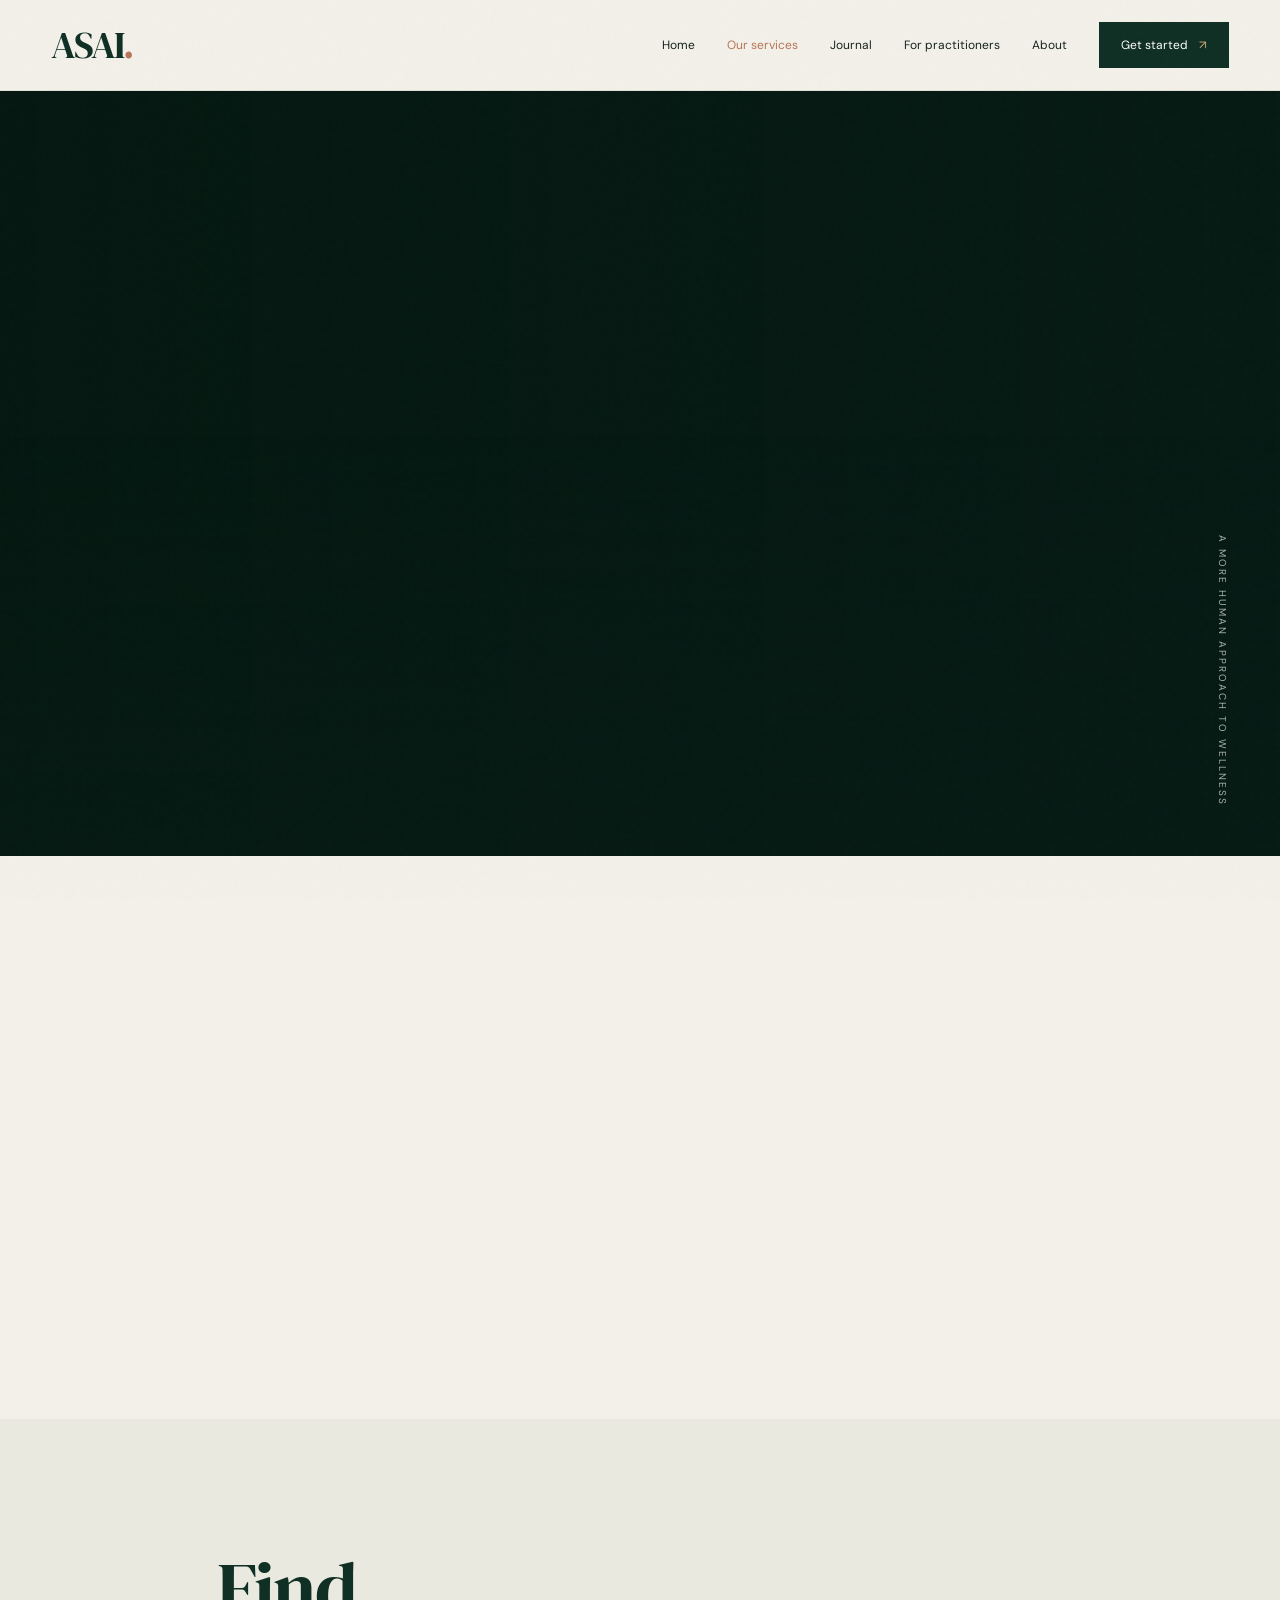
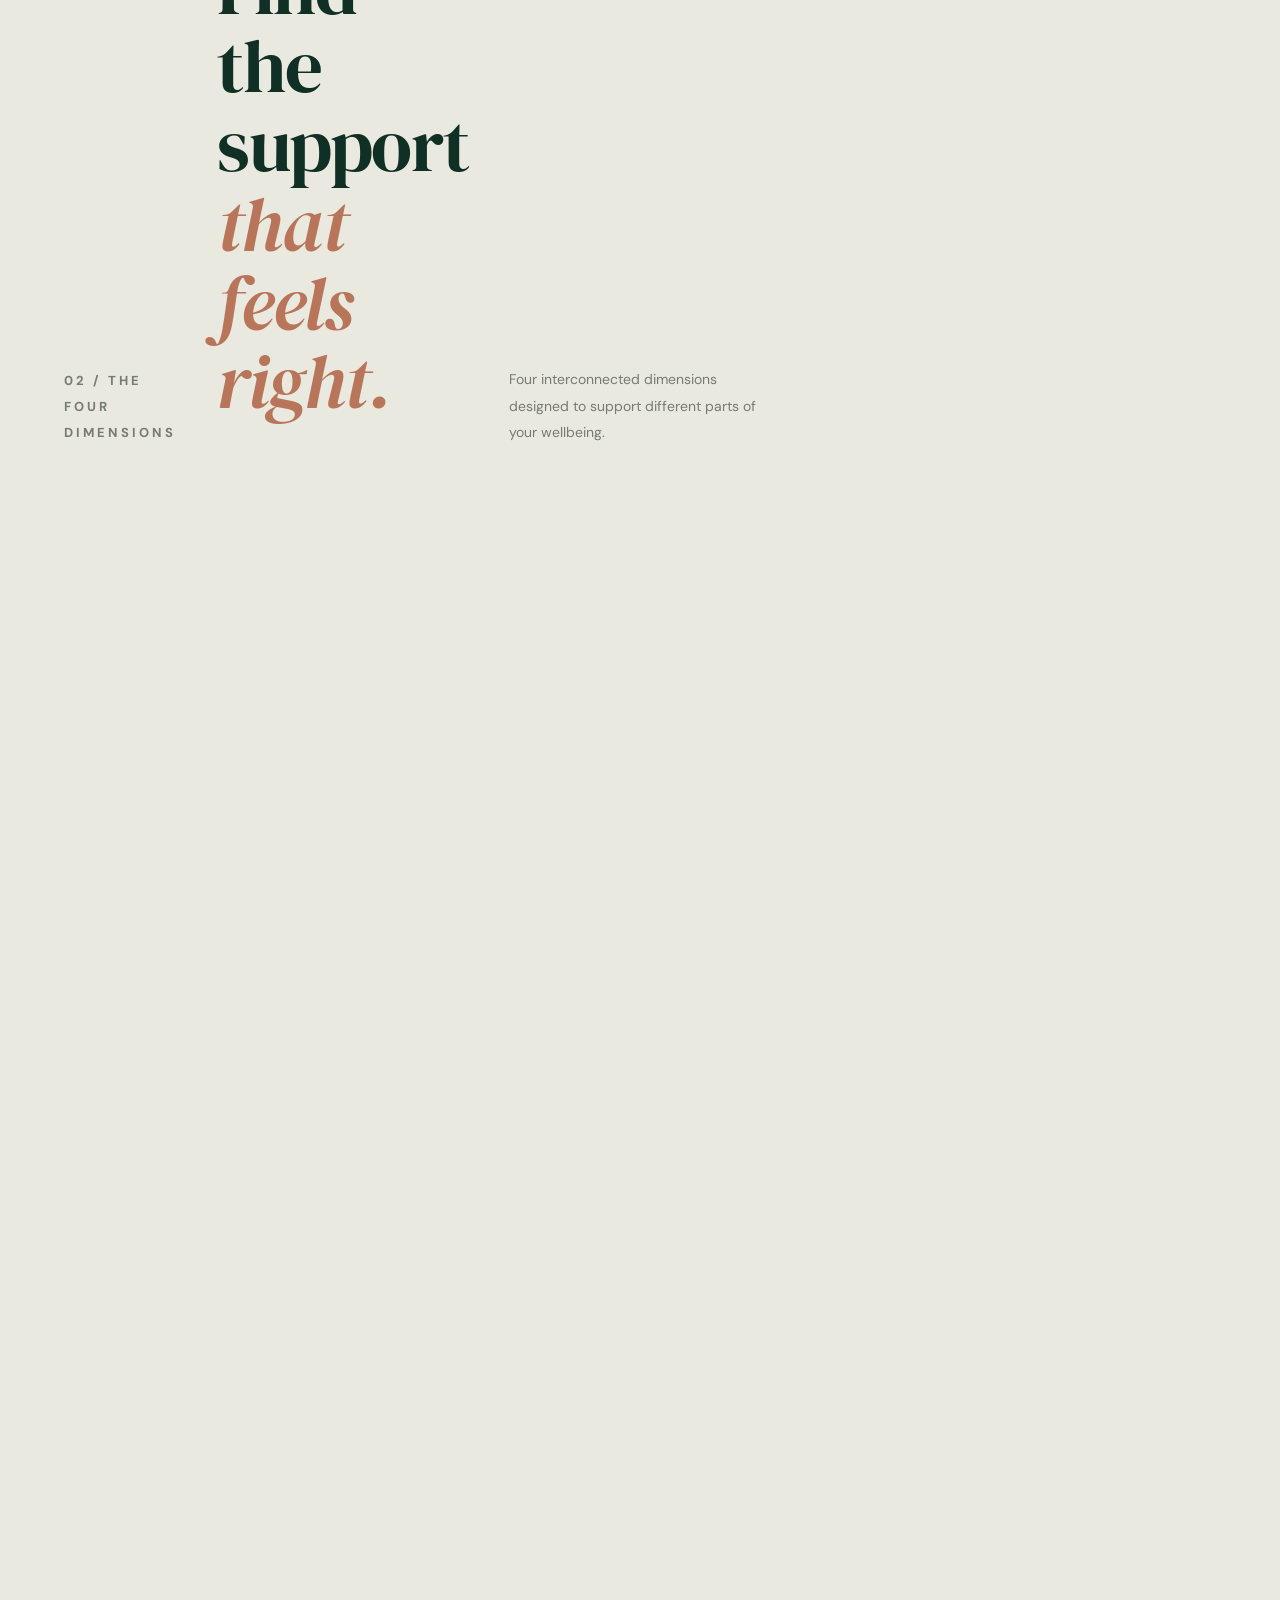
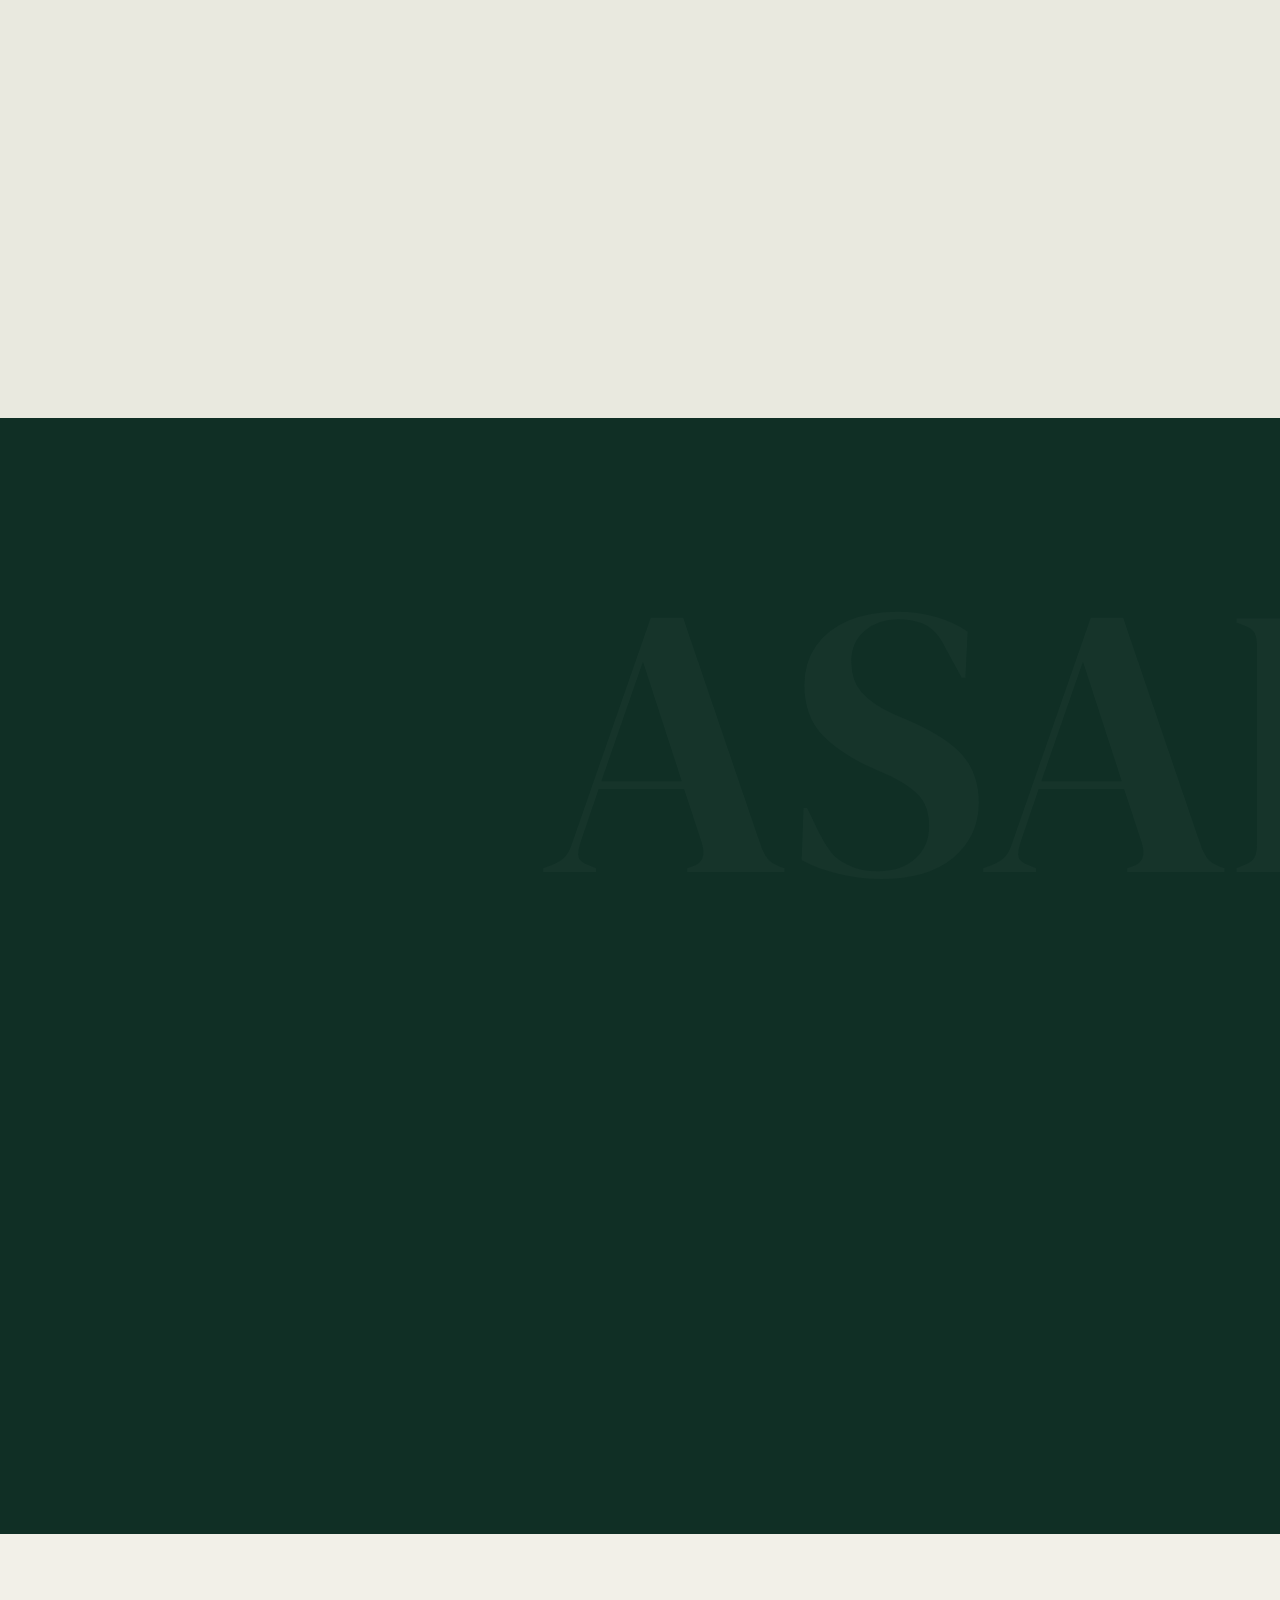
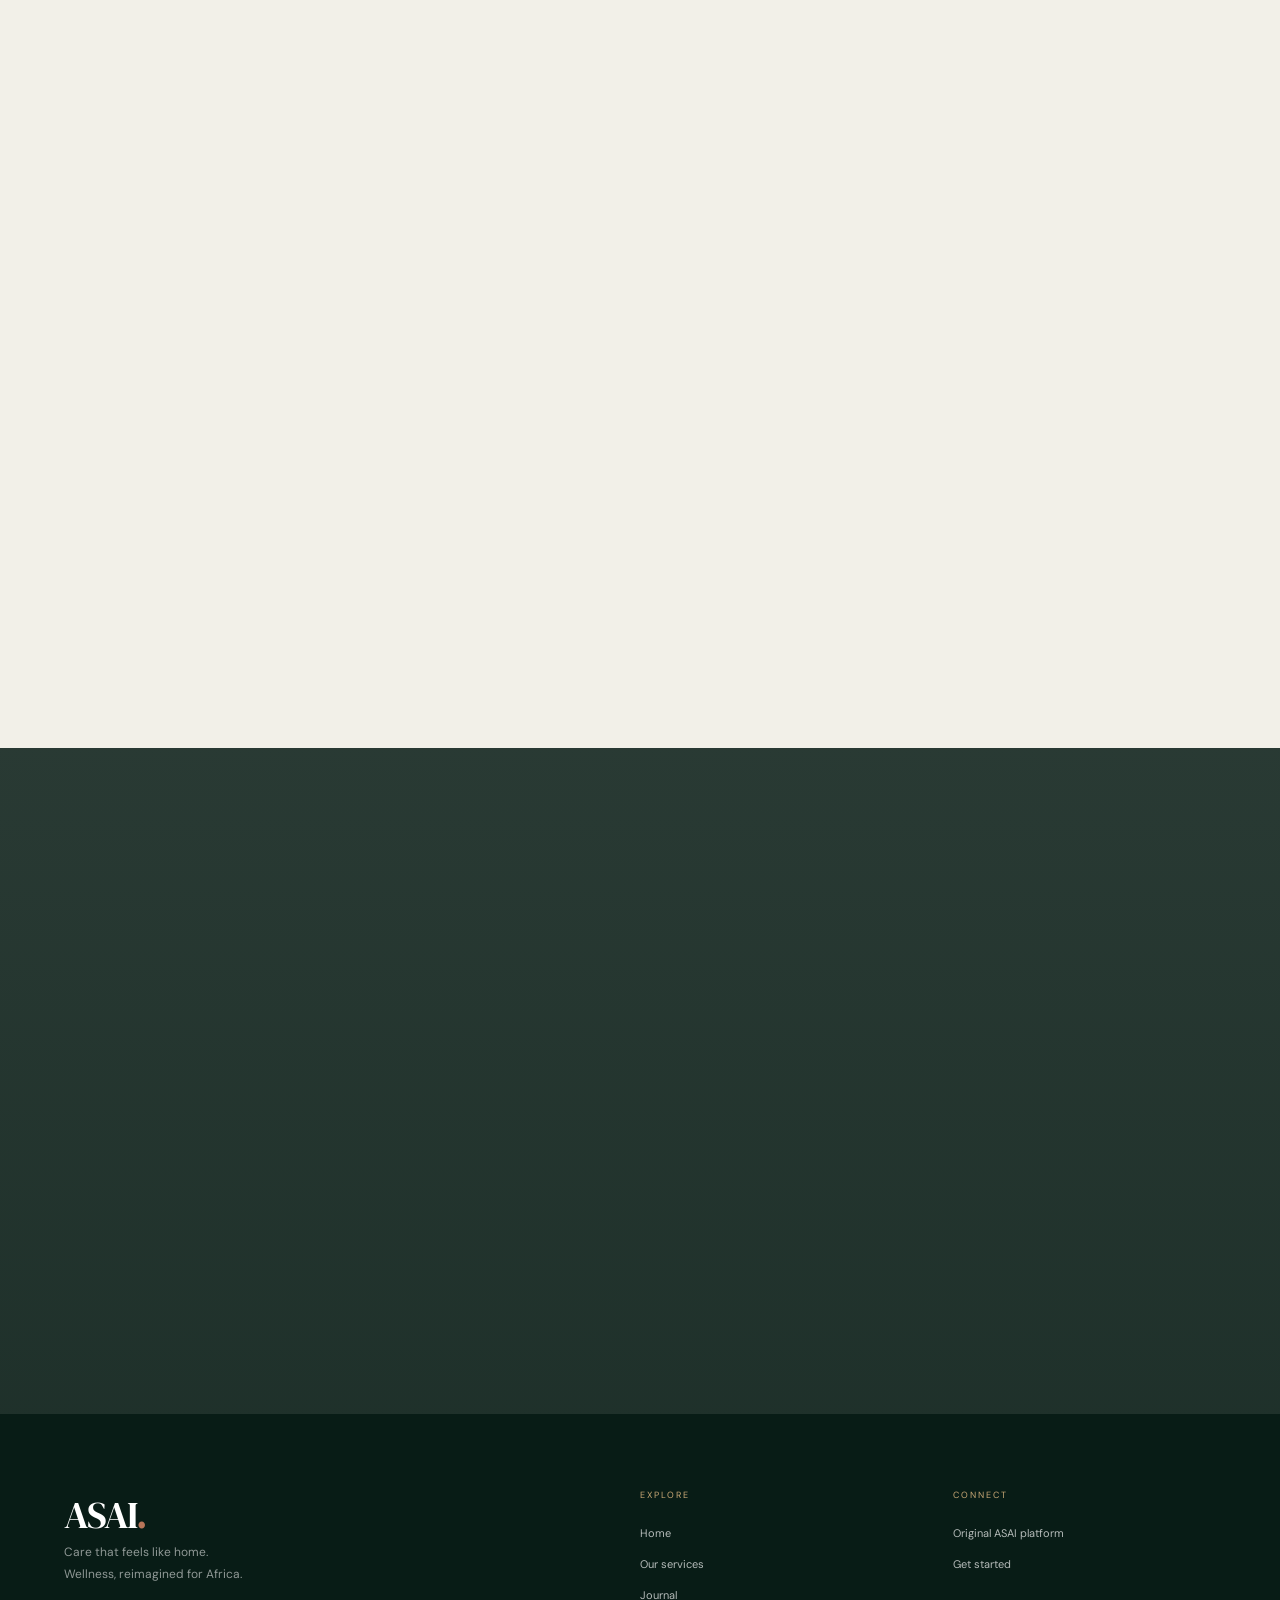
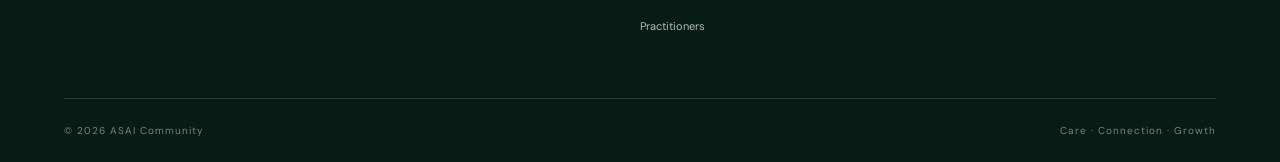
<file: services.html>
<!DOCTYPE html>
<html lang="en">
<head>
  <meta charset="UTF-8">
  <meta name="viewport" content="width=device-width, initial-scale=1.0">

  <title>Our Services — ASAI Community</title>
  <meta name="description" content="Explore ASAI Community's mental wellness services: individual care, community support, guided reflection and institutional wellness programmes.">

  <meta name="theme-color" content="#102f25">

  <link rel="preconnect" href="https://fonts.googleapis.com">
  <link rel="preconnect" href="https://fonts.gstatic.com" crossorigin>

  <link href="https://fonts.googleapis.com/css2?family=DM+Sans:wght@400;500;600;700&family=DM+Serif+Display:ital@0;1&display=swap" rel="stylesheet">

  <link rel="stylesheet" href="css/style.css">
  <link rel="stylesheet" href="css/pages.css">
</head>

<body>

  <!-- NAVIGATION -->
  <header class="site-header">
    <nav class="services-nav">
      <a href="index.html" class="services-logo" aria-label="ASAI Community home">
        ASAI<span>.</span>
      </a>

      <button class="menu-toggle" aria-label="Open navigation" aria-expanded="false">
        <span></span>
        <span></span>
      </button>

      <div class="nav-links">
        <a href="index.html">Home</a>
        <a href="services.html" class="active">Our services</a>
        <a href="journal.html">Journal</a>
        <a href="practitioners.html">For practitioners</a>
        <a href="index.html#about">About</a>
        <a href="https://asai-connect-wellness.lovable.app/auth" class="nav-cta">Get started <span>↗</span></a>
      </div>
    </nav>
  </header>


  <main>

    <!-- HERO -->
    <section class="services-hero">
      <div class="services-hero-image"></div>
      <div class="services-hero-overlay"></div>

      <div class="services-hero-content page-container">
        <p class="eyebrow light-eyebrow reveal">THE ASAI APPROACH</p>

        <h1 class="reveal">
          Care that meets<br>
          <em>you where you are.</em>
        </h1>

        <p class="services-hero-description reveal">
          Wellness isn't one-size-fits-all. Explore different ways to
          find support, build connection and make space for yourself.
        </p>

        <a href="#dimensions" class="light-button reveal">
          Explore our services <span>↓</span>
        </a>
      </div>

      <div class="hero-side-note">
        A more human approach to wellness
      </div>
    </section>


    <!-- INTRODUCTION -->
    <section class="services-intro page-section">
      <div class="page-container services-intro-grid">

        <div class="services-intro-label reveal">
          <span class="section-number">01 / OUR PHILOSOPHY</span>
          <div class="small-line"></div>
          <p>Four dimensions.<br>One connected approach.</p>
        </div>

        <div class="services-intro-copy reveal">
          <h2>
            There is no single<br>
            <em>way to feel better.</em>
          </h2>

          <p>
            Sometimes you need someone to listen. Sometimes you need
            community. Sometimes you need quiet reflection, or a
            healthier environment at work or school.
          </p>

          <p>
            ASAI brings these different dimensions together, giving
            people and organisations different ways to approach
            wellbeing.
          </p>
        </div>

      </div>
    </section>


    <!-- FOUR DIMENSIONS -->
    <section class="dimensions-section page-section" id="dimensions">
      <div class="page-container">

        <div class="section-heading reveal">
          <p class="eyebrow">02 / THE FOUR DIMENSIONS</p>
          <h2>Find the support<br><em>that feels right.</em></h2>
          <p>
            Four interconnected dimensions designed to support
            different parts of your wellbeing.
          </p>
        </div>


        <!-- WELLASAI -->
        <article class="dimension-card dimension-well reveal">
          <div class="dimension-visual well-visual">
            <div class="dimension-image image-well"></div>
            <span class="dimension-index">01</span>
            <span class="dimension-image-caption">INDIVIDUAL CARE</span>
          </div>

          <div class="dimension-content">
            <span class="dimension-tag">THE PERSONAL DIMENSION</span>
            <h3>Well<em>Asai</em></h3>

            <p class="dimension-lead">
              A space to be heard, understood and supported.
            </p>

            <p>
              Personalised mental health support that recognises
              your experiences, your pace and your individual needs.
            </p>

            <div class="service-list">
              <div>One-to-one therapy</div>
              <div>Couples and family therapy</div>
              <div>Psychological assessment</div>
              <div>Trauma support and EMDR</div>
              <div>Perinatal mental health support</div>
              <div>Sliding-scale sessions</div>
            </div>

            <div class="dimension-note">
              <span>01</span>
              <p>
                Online and in-person support, with English and
                growing home-language options.
              </p>
            </div>

            <a href="https://asai-connect-wellness.lovable.app/dimensions"
               class="text-link">
              Explore WellAsai <span>↗</span>
            </a>
          </div>
        </article>


        <!-- NESTASAI -->
        <article class="dimension-card dimension-reverse reveal">
          <div class="dimension-visual nest-visual">
            <div class="dimension-image image-nest"></div>
            <span class="dimension-index">02</span>
            <span class="dimension-image-caption">COMMUNITY & CONNECTION</span>
          </div>

          <div class="dimension-content">
            <span class="dimension-tag">THE COMMUNITY DIMENSION</span>
            <h3>Nest<em>Asai</em></h3>

            <p class="dimension-lead">
              Because healing doesn't always happen alone.
            </p>

            <p>
              Find connection through shared experiences, supportive
              conversations and spaces where people can show up
              without pretending to have everything figured out.
            </p>

            <div class="service-list">
              <div>Yoga and movement circles</div>
              <div>AA and NA recovery communities</div>
              <div>Parent and caregiver support</div>
              <div>Student support communities</div>
              <div>Grief and loss circles</div>
              <div>Men's and women's talking rooms</div>
            </div>

            <div class="dimension-note">
              <span>02</span>
              <p>
                Community spaces are built around shared ground rules,
                facilitator accountability and respect for privacy.
              </p>
            </div>

            <a href="https://asai-connect-wellness.lovable.app/dimensions"
               class="text-link">
              Explore NestAsai <span>↗</span>
            </a>
          </div>
        </article>


        <!-- SOULASAI -->
        <article class="dimension-card dimension-soul reveal">
          <div class="dimension-visual soul-visual">
            <div class="dimension-image image-soul"></div>
            <span class="dimension-index">03</span>
            <span class="dimension-image-caption">REFLECTION & INNER GROWTH</span>
          </div>

          <div class="dimension-content">
            <span class="dimension-tag">THE INNER DIMENSION</span>
            <h3>Soul<em>Asai</em></h3>

            <p class="dimension-lead">
              Make room to understand what is happening within.
            </p>

            <p>
              A space for intentional reflection, emotional awareness
              and personal exploration through guided practices.
            </p>

            <div class="service-list">
              <div>Daily reflection prompts</div>
              <div>Emotion chart check-ins</div>
              <div>Guided shadow-work paths</div>
              <div>Meditation and breathing exercises</div>
              <div>Faith-integrated reflection</div>
              <div>Ancestral and lineage exploration</div>
            </div>

            <div class="dimension-note">
              <span>03</span>
              <p>
                Explore at your own pace. Reflection tools are not
                a replacement for professional mental health care.
              </p>
            </div>

            <a href="https://asai-connect-wellness.lovable.app/journal"
               class="text-link">
              Explore SoulAsai <span>↗</span>
            </a>
          </div>
        </article>


        <!-- BLOOMASAI -->
        <article class="dimension-card dimension-reverse reveal">
          <div class="dimension-visual bloom-visual">
            <div class="dimension-image image-bloom"></div>
            <span class="dimension-index">04</span>
            <span class="dimension-image-caption">ORGANISATIONAL WELLNESS</span>
          </div>

          <div class="dimension-content">
            <span class="dimension-tag">THE COLLECTIVE DIMENSION</span>
            <h3>Bloom<em>Asai</em></h3>

            <p class="dimension-lead">
              Healthier people help build healthier environments.
            </p>

            <p>
              Wellness programmes designed to help schools,
              workplaces and institutions make wellbeing part
              of everyday culture.
            </p>

            <div class="service-list">
              <div>Student wellness programmes</div>
              <div>Employee wellness programmes</div>
              <div>Organisational needs assessments</div>
              <div>Manager and lecturer training</div>
              <div>Peer champion training</div>
              <div>Workshops, labs and retreats</div>
            </div>

            <div class="dimension-note">
              <span>04</span>
              <p>
                Programme planning can include needs assessments,
                workshops and anonymised impact reporting.
              </p>
            </div>

            <a href="#institutional"
               class="text-link">
              Explore BloomAsai <span>↓</span>
            </a>
          </div>
        </article>

      </div>
    </section>


    <!-- INSTITUTIONAL PROGRAMMES -->
    <section class="institutional-section page-section" id="institutional">
      <div class="page-container">

        <div class="institutional-heading reveal">
          <p class="eyebrow light-eyebrow">03 / FOR ORGANISATIONS</p>

          <h2>
            Better environments<br>
            create room to <em>thrive.</em>
          </h2>

          <p>
            Practical wellness programmes for institutions that
            want to take wellbeing seriously.
          </p>
        </div>


        <div class="programme-grid">

          <article class="programme-card reveal">
            <span class="programme-number">01</span>
            <div class="programme-icon">✳</div>

            <h3>Student<br><em>Wellness</em></h3>

            <p>
              Supporting students through the pressures of education,
              transitions and everyday life.
            </p>

            <ul>
              <li>Campus wellness audits</li>
              <li>Wellness workshops</li>
              <li>Confidential counselling pathways</li>
              <li>Peer champion programmes</li>
              <li>Impact reporting</li>
            </ul>
          </article>


          <article class="programme-card reveal">
            <span class="programme-number">02</span>
            <div class="programme-icon">✳</div>

            <h3>Employee<br><em>Wellness</em></h3>

            <p>
              Helping workplaces create healthier relationships
              with performance, boundaries and rest.
            </p>

            <ul>
              <li>Workplace wellness assessments</li>
              <li>Manager training</li>
              <li>Confidential clinician sessions</li>
              <li>Burnout and boundaries workshops</li>
              <li>Quarterly anonymised reporting</li>
            </ul>
          </article>


          <article class="programme-card reveal">
            <span class="programme-number">03</span>
            <div class="programme-icon">✳</div>

            <h3>Retreat<br><em>Planning</em></h3>

            <p>
              Thoughtfully coordinated experiences that make
              space for rest, connection and reflection.
            </p>

            <ul>
              <li>Theme development</li>
              <li>Venue and logistics coordination</li>
              <li>Facilitator coordination</li>
              <li>Participant integration activities</li>
              <li>Post-retreat follow-up</li>
            </ul>
          </article>

        </div>

      </div>
    </section>


    <!-- HOW TO CHOOSE -->
    <section class="choose-section page-section">
      <div class="page-container choose-grid">

        <div class="choose-copy reveal">
          <p class="eyebrow">04 / YOUR NEXT STEP</p>

          <h2>
            Not sure where<br>
            <em>to begin?</em>
          </h2>

          <p>
            You don't have to know exactly what you need before
            taking the first step. Start by exploring the different
            dimensions and find a place that feels relevant to you.
          </p>

          <a href="https://asai-connect-wellness.lovable.app/"
             class="dark-button">
            Find your space <span>↗</span>
          </a>
        </div>

        <div class="choose-visual reveal">
          <div class="choose-visual-inner">
            <span class="choose-decoration">ASAI</span>
            <p>There is space<br>for every part<br>of your story.</p>
            <span class="choose-small">CARE · CONNECTION · GROWTH</span>
          </div>
        </div>

      </div>
    </section>


    <!-- FINAL CTA -->
    <section class="services-final">
      <div class="services-final-content reveal">
        <p class="eyebrow light-eyebrow">A PLACE TO BEGIN</p>

        <h2>
          You don't have to<br>
          figure it all out <em>alone.</em>
        </h2>

        <p>
          Explore the ASAI community and discover a different
          approach to wellbeing.
        </p>

        <a href="https://asai-connect-wellness.lovable.app/auth"
           class="light-button">
          Get started <span>↗</span>
        </a>
      </div>
    </section>

  </main>


  <!-- FOOTER -->
  <footer class="services-footer">
    <div class="page-container">

      <div class="footer-top">
        <div>
          <a href="index.html" class="services-logo footer-logo">
            ASAI<span>.</span>
          </a>

          <p>
            Care that feels like home.<br>
            Wellness, reimagined for Africa.
          </p>
        </div>

        <div class="footer-column">
          <span>EXPLORE</span>
          <a href="index.html">Home</a>
          <a href="services.html">Our services</a>
          <a href="journal.html">Journal</a>
          <a href="practitioners.html">Practitioners</a>
        </div>

        <div class="footer-column">
          <span>CONNECT</span>
          <a href="https://asai-connect-wellness.lovable.app/">Original ASAI platform</a>
          <a href="https://asai-connect-wellness.lovable.app/auth">Get started</a>
        </div>
      </div>

      <div class="footer-bottom">
        <span>© <span id="currentYear"></span> ASAI Community</span>
        <span>Care · Connection · Growth</span>
      </div>

    </div>
  </footer>


  <script src="js/script.js"></script>

  <script>
    const yearElement = document.getElementById("currentYear");

    if (yearElement) {
      yearElement.textContent = new Date().getFullYear();
    }
  </script>

</body>
</html>
</file>
<file: css/style.css>
/* ============================================================
   ASAI COMMUNITY
   CINEMATIC EDITORIAL WELLNESS EXPERIENCE
   Design: Luxury editorial / nature / cinematic atmosphere
   ============================================================ */


/* ============================================================
   01. DESIGN SYSTEM
   ============================================================ */

:root {
  --cream: #f2f0e8;
  --cream-dark: #e8e8dc;

  --forest: #102f25;
  --forest-dark: #081c16;
  --green: #315b46;
  --sage: #a8bba8;

  --terracotta: #b87559;
  --gold: #c9a875;

  --ink: #17231c;
  --muted: #777b70;
  --white: #ffffff;

  --serif: "DM Serif Display", Georgia, serif;
  --sans: "DM Sans", sans-serif;

  --container: 1320px;

  --ease: cubic-bezier(.22, 1, .36, 1);
  --transition: .7s var(--ease);

  --section-space: 145px;
}


/* ============================================================
   02. RESET & GLOBAL STYLES
   ============================================================ */

* {
  margin: 0;
  padding: 0;
  box-sizing: border-box;
}

html {
  scroll-behavior: smooth;
  scroll-padding-top: 100px;
}

body {
  min-width: 320px;
  background: var(--cream);
  color: var(--ink);
  font-family: var(--sans);
  overflow-x: hidden;
  -webkit-font-smoothing: antialiased;
}

body.loading {
  overflow: hidden;
}

body::after {
  content: "";
  position: fixed;
  inset: 0;
  z-index: 999;
  pointer-events: none;
  opacity: .035;

  background-image: url("data:image/svg+xml,%3Csvg viewBox='0 0 180 180' xmlns='http://www.w3.org/2000/svg'%3E%3Cfilter id='n'%3E%3CfeTurbulence type='fractalNoise' baseFrequency='.9' numOctaves='3' stitchTiles='stitch'/%3E%3C/filter%3E%3Crect width='100%25' height='100%25' filter='url(%23n)' opacity='.4'/%3E%3C/svg%3E");
}

a {
  color: inherit;
  text-decoration: none;
}

button {
  font: inherit;
}

img {
  display: block;
  width: 100%;
  height: 100%;
  object-fit: cover;
}

.container {
  width: min(var(--container), calc(100% - 100px));
  margin-inline: auto;
}

.section-padding {
  padding: var(--section-space) 0;
}

::selection {
  background: var(--forest);
  color: var(--white);
}

:focus-visible {
  outline: 2px solid var(--terracotta);
  outline-offset: 5px;
}



/* ============================================================
   ASAI — CINEMATIC VIDEO INTRO
   ============================================================ */

body.loading {
  overflow: hidden;
}

.cinematic-loader {
  position: fixed;
  inset: 0;
  z-index: 10000;

  display: flex;
  align-items: center;
  justify-content: center;

  overflow: hidden;
  background: var(--forest-dark);
  color: var(--white);

  opacity: 1;
  visibility: visible;

  clip-path: inset(0);

  transition:
    opacity 1s ease,
    clip-path 1.2s cubic-bezier(.77, 0, .18, 1),
    visibility 1s ease;
}

.cinematic-loader.is-hidden {
  opacity: 0;
  visibility: hidden;
  pointer-events: none;
  clip-path: inset(0 0 100% 0);
}

.loader-video {
  position: absolute;
  inset: 0;

  width: 100%;
  height: 100%;

  object-fit: cover;
  object-position: center;

  background: var(--forest-dark);
}

.loader-overlay {
  position: absolute;
  inset: 0;

  background:
    linear-gradient(
      180deg,
      rgba(5, 20, 14, .25),
      rgba(5, 20, 14, .55)
    ),
    linear-gradient(
      90deg,
      rgba(5, 20, 14, .25),
      transparent 75%
    );
}

.loader-content {
  position: relative;
  z-index: 2;

  width: min(340px, 80%);
  text-align: center;

  color: #fff9e9;

  animation: loaderReveal 1.2s var(--ease) both;
}

.loader-symbol {
  font-family: var(--serif);
  font-size: clamp(5rem, 12vw, 9rem);
  line-height: 1;

  color: #e4c58b;
  letter-spacing: -.08em;
}

.loader-name {
  margin-top: 18px;

  font-family: var(--sans);
  font-size: 11px;
  font-weight: 600;
  letter-spacing: .35em;
}

.loader-line {
  width: 130px;
  height: 1px;

  margin: 25px auto 18px;
  overflow: hidden;

  background: rgba(255,255,255,.3);
}

.loader-line span {
  display: block;
  width: 100%;
  height: 100%;

  background: var(--gold);

  transform: scaleX(0);
  transform-origin: left;

  animation: loaderProgress 5s linear forwards;
}

.loader-content p {
  margin: 0;

  color: rgba(255,249,233,.85);

  font-size: 9px;
  letter-spacing: .28em;
}

.loader-skip {
  position: absolute;
  z-index: 3;

  right: 28px;
  bottom: 28px;

  padding: 11px 16px;

  border: 1px solid rgba(255,255,255,.45);
  border-radius: 30px;

  background: rgba(16,47,37,.45);
  color: white;

  font: inherit;
  font-size: 12px;

  cursor: pointer;
  backdrop-filter: blur(8px);

  transition:
    background .3s ease,
    border-color .3s ease;
}

.loader-skip:hover {
  background: rgba(16,47,37,.85);
  border-color: var(--gold);
}

.loader-skip span {
  margin-left: 8px;
  color: var(--gold);
}

@keyframes loaderReveal {
  from {
    opacity: 0;
    transform: translateY(18px);
  }

  to {
    opacity: 1;
    transform: translateY(0);
  }
}

@keyframes loaderProgress {
  to {
    transform: scaleX(1);
  }
}

@media (max-width: 600px) {
  .loader-video {
    object-position: center;
  }

  .loader-skip {
    right: 18px;
    bottom: 18px;
  }
}

@media (prefers-reduced-motion: reduce) {
  .loader-content,
  .loader-line span {
    animation: none;
  }

  .cinematic-loader {
    transition: none;
  }
}



/* ============================================================
   04. ANNOUNCEMENT BAR
   ============================================================ */

.announcement {
  min-height: 34px;
  padding: 7px 15px;

  display: flex;
  align-items: center;
  justify-content: center;

  background: #061710;
  color: #e6e6d9;

  font-size: 9px;
  letter-spacing: 2.5px;
  text-transform: uppercase;
  text-align: center;
}

.announcement p {
  line-height: 1.6;
}

.announcement span {
  color: #aebcaf;
}


/* ============================================================
   05. NAVIGATION
   ============================================================ */

.site-header {
  position: sticky;
  top: 0;
  z-index: 1000;

  background: rgba(242,240,232,.93);

  border-bottom: 1px solid rgba(16,47,37,.08);

  transition:
    box-shadow .5s ease,
    background .5s ease;
}

.site-header.scrolled {
  background: rgba(242,240,232,.97);
  box-shadow: 0 10px 35px rgba(8,28,22,.08);
}

.navbar {
  height: 86px;

  display: flex;
  align-items: center;
  justify-content: space-between;
}

.brand {
  display: flex;
  align-items: center;
  gap: 11px;
  flex-shrink: 0;
}

.brand-mark {
  width: 40px;
  height: 40px;

  display: grid;
  place-items: center;

  border-radius: 50%;
  background: var(--forest);
  color: var(--white);

  font-family: var(--serif);
  font-size: 27px;

  transition: transform .8s var(--ease);
}

.brand:hover .brand-mark {
  transform: rotate(360deg);
}

.brand-name {
  display: flex;
  flex-direction: column;

  font-family: var(--serif);
  font-size: 23px;
  line-height: .9;
}

.brand-name span {
  margin-top: 5px;

  font-family: var(--sans);
  font-size: 8px;
  letter-spacing: 3px;
  text-transform: uppercase;
}

.nav-links {
  display: flex;
  align-items: center;
  gap: 38px;
}

.nav-links a {
  position: relative;

  color: #555d55;
  font-size: 12px;

  transition: color .4s ease;
}

.nav-links a::after {
  content: "";
  position: absolute;
  left: 0;
  bottom: -8px;

  width: 0;
  height: 1px;

  background: var(--forest);

  transition: width .5s var(--ease);
}

.nav-links a:hover {
  color: var(--forest);
}

.nav-links a:hover::after {
  width: 100%;
}

.nav-cta {
  padding: 14px 20px;

  border: 1px solid var(--forest);
  color: var(--forest);

  font-size: 11px;

  transition: all .5s var(--ease);
}

.nav-cta span {
  margin-left: 15px;
}

.nav-cta:hover {
  background: var(--forest);
  color: var(--white);
  transform: translateY(-3px);
}

.menu-toggle {
  display: none;
  border: 0;
  background: none;
  cursor: pointer;
}


/* ============================================================
   06. TYPOGRAPHY
   ============================================================ */

h1,
h2,
h3 {
  font-family: var(--serif);
  font-weight: 400;
}

h1 em,
h2 em {
  color: var(--terracotta);
  font-weight: 400;
}

.eyebrow {
  display: flex;
  align-items: center;
  gap: 12px;

  color: var(--green);

  font-size: 10px;
  font-weight: 600;
  letter-spacing: 2.3px;
}

.eyebrow-line {
  width: 32px;
  height: 1px;
  background: var(--terracotta);
}


/* ============================================================
   07. CINEMATIC HERO
   ============================================================ */

.hero-cinematic {
  position: relative;
  isolation: isolate;

  height: 820px;
  min-height: min(850px, calc(100svh - 34px));
  max-height: 1000px;

  display: flex;
  align-items: center;

  overflow: hidden;

  background: #071a13;
  color: var(--white);
}

.cinematic-background {
  position: absolute;
  inset: 0;
  z-index: -3;
  overflow: hidden;
}

.cinematic-background img {
  width: 100%;
  height: 100%;

  object-fit: cover;
  object-position: center 55%;

  filter: brightness(.75) saturate(.82);

  transform: translate3d(
    0,
    var(--parallax-y, 0px),
    0
  ) scale(1.08);

  animation: cinematicZoom 22s ease-in-out infinite alternate;

  will-change: transform;
}

.hero-shade {
  position: absolute;
  inset: 0;
  z-index: -2;

  background:
    linear-gradient(
      90deg,
      rgba(4,19,13,.88) 0%,
      rgba(4,19,13,.63) 42%,
      rgba(4,19,13,.18) 100%
    ),
    linear-gradient(
      0deg,
      rgba(4,19,13,.68),
      transparent 65%
    );
}

.hero-grain {
  position: absolute;
  inset: 0;
  z-index: -1;

  pointer-events: none;
  opacity: .17;

  background-image: url("data:image/svg+xml,%3Csvg viewBox='0 0 180 180' xmlns='http://www.w3.org/2000/svg'%3E%3Cfilter id='g'%3E%3CfeTurbulence type='fractalNoise' baseFrequency='.8' numOctaves='3' stitchTiles='stitch'/%3E%3C/filter%3E%3Crect width='100%25' height='100%25' filter='url(%23g)' opacity='.5'/%3E%3C/svg%3E");
}

.hero-cinematic-content {
  position: relative;
  z-index: 2;

  padding-top: 45px;
  padding-bottom: 35px;
}

.hero-overline {
  display: flex;
  align-items: center;
  gap: 13px;

  color: rgba(255,255,255,.8);

  font-size: 9px;
  letter-spacing: 3px;

  animation: fadeUp 1.2s .4s var(--ease) both;
}

.hero-overline > span {
  width: 35px;
  height: 1px;
  background: var(--gold);
}

.cinematic-title {
  display: flex;
  flex-direction: column;

  margin-top: 35px;

  font-family: var(--serif);
  font-size: clamp(90px, 11vw, 165px);
  line-height: .83;
  letter-spacing: -5px;
}

.cinematic-title > span {
  display: block;
  width: fit-content;

  overflow: hidden;

  animation: titleReveal 1.4s var(--ease) both;
}

.cinematic-title > span:nth-child(1) {
  animation-delay: .55s;
}

.cinematic-title > span:nth-child(2) {
  margin-left: clamp(25px, 7vw, 115px);
  animation-delay: .75s;
}

.cinematic-title > span:nth-child(3) {
  animation-delay: .95s;
}

.title-highlight {
  color: var(--gold);
  font-style: italic;
}

.cinematic-bottom {
  max-width: 870px;
  margin-top: 65px;

  display: flex;
  align-items: flex-end;
  justify-content: space-between;
  gap: 50px;

  animation: fadeUp 1.3s 1.15s var(--ease) both;
}

.cinematic-bottom > p {
  max-width: 400px;

  color: rgba(255,255,255,.78);

  font-size: 13px;
  line-height: 2;
}

.cinematic-discover {
  display: flex;
  align-items: center;
  gap: 15px;

  color: var(--white);

  font-size: 9px;
  letter-spacing: 2px;
  white-space: nowrap;
}

.discover-circle {
  width: 53px;
  height: 53px;

  display: grid;
  place-items: center;

  border: 1px solid rgba(255,255,255,.55);
  border-radius: 50%;

  font-size: 22px;

  transition:
    background .5s ease,
    color .5s ease,
    transform .7s var(--ease);
}

.cinematic-discover:hover .discover-circle {
  background: var(--white);
  color: var(--forest);
  transform: rotate(45deg);
}

.hero-side-label {
  position: absolute;
  top: 50%;
  right: 35px;

  transform: translateY(-50%);
  writing-mode: vertical-rl;

  color: rgba(255,255,255,.7);

  font-size: 8px;
  letter-spacing: 3px;
}

.hero-index {
  position: absolute;
  left: 50px;
  bottom: 42px;

  display: flex;
  align-items: center;
  gap: 12px;

  color: var(--white);

  font-size: 9px;
  letter-spacing: 2px;
}

.index-line {
  width: 55px;
  height: 1px;
  background: rgba(255,255,255,.55);
}

.hero-scroll {
  position: absolute;
  right: 50px;
  bottom: 42px;

  display: flex;
  align-items: center;
  gap: 15px;

  color: rgba(255,255,255,.8);

  font-size: 8px;
  letter-spacing: 2px;
}

.hero-scroll span {
  position: relative;

  width: 45px;
  height: 1px;

  overflow: hidden;
  background: rgba(255,255,255,.5);
}

.hero-scroll span::after {
  content: "";
  position: absolute;
  inset: 0;

  background: var(--white);

  transform: translateX(-100%);
  animation: scrollLine 2s ease-in-out infinite;
}


/* ============================================================
   08. INTRODUCTION
   ============================================================ */

.intro {
  background: var(--cream-dark);
}

.intro-grid {
  display: grid;
  grid-template-columns: .65fr 1.3fr .9fr;
  align-items: center;
  gap: 65px;
}

.intro-symbol {
  margin-top: 45px;

  color: var(--terracotta);
  font-size: 85px;

  animation: rotate 35s linear infinite;
}

.intro-content h2 {
  max-width: 570px;

  font-size: clamp(48px, 5vw, 70px);
  line-height: 1.05;
}

.intro-content h2 span {
  display: block;
  color: var(--terracotta);
}

.intro-content p {
  max-width: 500px;
  margin-top: 25px;

  color: var(--muted);

  font-size: 13px;
  line-height: 2.1;
}

.intro-content .text-link {
  margin-top: 30px;
}

.intro-image {
  height: 440px;
  overflow: hidden;
  background: var(--forest);
}

.intro-image img {
  transition: transform 1.8s var(--ease);
  filter: saturate(.88);
}

.intro-image:hover img {
  transform: scale(1.09);
  filter: saturate(1.05);
}


/* ============================================================
   09. SERVICES
   ============================================================ */

.services {
  background: var(--cream);
}

.section-heading {
  display: flex;
  align-items: flex-end;
  justify-content: space-between;
  gap: 40px;

  margin-bottom: 65px;
}

.section-heading h2 {
  margin-top: 25px;

  font-size: clamp(52px, 6vw, 78px);
  line-height: .99;
}

.section-heading > p {
  max-width: 360px;

  color: var(--muted);

  font-size: 13px;
  line-height: 2;
}

.service-grid {
  display: grid;
  grid-template-columns: repeat(4, 1fr);
  gap: 14px;
}

.service-card {
  position: relative;
  isolation: isolate;

  min-width: 0;
  min-height: 410px;

  padding: 30px 25px;

  display: flex;
  flex-direction: column;

  overflow: hidden;

  border: 1px solid rgba(16,47,37,.06);

  transition:
    transform .8s var(--ease),
    box-shadow .8s var(--ease);
}

.service-card::before {
  content: "";
  position: absolute;
  z-index: -1;
  inset: 0;

  background: linear-gradient(
    135deg,
    rgba(255,255,255,.55),
    transparent 55%
  );

  opacity: .5;
  transition: opacity .7s ease;
}

.service-card:hover {
  transform: translateY(-10px);
  box-shadow: 0 25px 65px rgba(8,28,22,.14);
}

.service-card:hover::before {
  opacity: 1;
}

.service-well {
  background: #e7e9dc;
}

.service-nest {
  background: #e8d9cc;
}

.service-soul {
  background: #dce5dc;
}

.service-bloom {
  background: #e9e0d3;
}

.service-top {
  display: flex;
  align-items: center;
  justify-content: space-between;

  margin-bottom: 75px;
}

.service-number {
  font-size: 10px;
  letter-spacing: 2px;
  opacity: .65;
}

.service-icon {
  font-size: 31px;
  transition: transform .8s var(--ease);
}

.service-card:hover .service-icon {
  transform: rotate(90deg) scale(1.15);
}

.service-category {
  font-size: 9px;
  letter-spacing: 1.5px;
  opacity: .65;
}

.service-card h3 {
  margin-top: 13px;
  font-size: 37px;
}

.service-card p {
  margin-top: 14px;

  color: #626b60;

  font-size: 12px;
  line-height: 1.9;
}

.service-link {
  display: flex;
  justify-content: space-between;

  margin-top: auto;
  padding: 25px 0 10px;

  border-bottom: 1px solid rgba(25,61,49,.25);

  font-size: 10px;

  transition: border-color .4s ease;
}

.service-link span {
  transition: transform .5s var(--ease);
}

.service-link:hover {
  border-color: var(--forest);
}

.service-link:hover span {
  transform: translate(4px, -4px);
}

.services-more {
  margin-top: 45px;
  text-align: center;
}


/* ============================================================
   10. FIND YOUR SPACE / MOOD SELECTOR
   ============================================================ */

.find-space {
  background:
    radial-gradient(
      ellipse at 85% 20%,
      rgba(76,113,83,.23),
      transparent 45%
    ),
    #0b251b;

  color: var(--white);
}

.find-space-grid {
  display: grid;
  grid-template-columns: 1fr .9fr;
  align-items: center;
  gap: 100px;
}

.find-space .eyebrow {
  color: var(--sage);
}

.find-space-content h2 {
  max-width: 550px;
  margin-top: 28px;

  font-size: clamp(55px, 6vw, 80px);
  line-height: .99;
}

.find-space-content h2 em {
  color: #d3a78b;
}

.find-space-content > p {
  max-width: 430px;
  margin-top: 24px;

  color: #c0cbbf;

  font-size: 13px;
  line-height: 2;
}

.mood-options {
  margin-top: 40px;
}

.mood-option {
  width: 100%;
  min-height: 79px;

  display: flex;
  align-items: center;
  gap: 20px;

  padding: 13px 0;

  color: var(--white);
  text-align: left;

  background: transparent;
  border: 0;
  border-bottom: 1px solid rgba(255,255,255,.17);

  cursor: pointer;

  transition:
    padding .5s var(--ease),
    background .5s ease;
}

.mood-option:hover,
.mood-option.selected {
  padding-left: 12px;
  background: rgba(255,255,255,.06);
}

.mood-option:focus-visible {
  outline-color: var(--gold);
  outline-offset: -2px;
}

.mood-symbol {
  width: 39px;
  height: 39px;

  display: grid;
  place-items: center;

  flex-shrink: 0;

  border: 1px solid rgba(255,255,255,.3);
  border-radius: 50%;

  color: #d3a78b;
  font-size: 18px;
}

.mood-option strong,
.mood-option small {
  display: block;
}

.mood-option strong {
  font-family: var(--serif);
  font-size: 19px;
  font-weight: 400;
}

.mood-option small {
  margin-top: 5px;
  color: #aebdb1;
  font-size: 10px;
}

.mood-arrow {
  margin-left: auto;
  font-size: 19px;
  transition: transform .5s var(--ease);
}

.mood-option:hover .mood-arrow {
  transform: translate(4px, -4px);
}

.mood-result {
  margin-top: 20px;
  padding: 20px;

  background: rgba(255,255,255,.09);
  border-left: 2px solid var(--gold);

  font-size: 12px;
  line-height: 1.8;

  opacity: 0;
  transform: translateY(15px);

  transition:
    opacity .5s ease,
    transform .5s var(--ease);
}

/* Allows the current JavaScript's .show class to display the result.
   The JavaScript will also be updated to manage the hidden attribute. */

.mood-result.show {
  display: block;
  opacity: 1;
  transform: translateY(0);
  animation: moodReveal .6s var(--ease) both;
}

.mood-result h3 {
  margin-bottom: 8px;
  font-size: 24px;
}

.mood-result p {
  color: #c0cbbf;
}

.find-space-visual {
  position: relative;
  height: 630px;
  overflow: hidden;
  background: var(--forest);
}

.find-space-visual img {
  filter: saturate(.88);
  transition:
    transform 2s var(--ease),
    filter 1.2s ease;
}

.find-space-visual:hover img {
  transform: scale(1.08);
  filter: saturate(1.05);
}

.find-space-visual::after {
  content: "";
  position: absolute;
  inset: 0;

  background: linear-gradient(
    transparent 45%,
    rgba(0,0,0,.65)
  );

  pointer-events: none;
}

.visual-caption {
  position: absolute;
  bottom: 30px;
  left: 30px;
  z-index: 2;

  display: flex;
  gap: 15px;

  color: var(--white);

  font-size: 9px;
  letter-spacing: 1.5px;
}


/* ============================================================
   11. TRUST & PRIVACY
   ============================================================ */

.trust {
  background: var(--cream-dark);
}

.trust-heading {
  max-width: 720px;
  margin: auto;
  text-align: center;
}

.trust-heading .eyebrow {
  justify-content: center;
}

.trust-heading h2 {
  margin-top: 30px;

  font-size: clamp(50px, 6vw, 76px);
  line-height: 1.05;
}

.trust-heading p {
  max-width: 540px;
  margin: 23px auto 0;

  color: var(--muted);

  font-size: 13px;
  line-height: 2;
}

.trust-grid {
  display: grid;
  grid-template-columns: repeat(3, 1fr);
  gap: 20px;

  margin-top: 75px;
}

.trust-card {
  min-width: 0;
  padding: 35px;

  border-top: 1px solid rgba(25,61,49,.25);

  transition:
    background .6s ease,
    transform .7s var(--ease);
}

.trust-card:hover {
  background: rgba(255,255,255,.45);
  transform: translateY(-7px);
}

.trust-icon {
  color: var(--terracotta);
  font-family: var(--serif);
  font-size: 32px;
}

.trust-card h3 {
  margin-top: 30px;
  font-size: 25px;
}

.trust-card h4 {
  margin-top: 12px;
  font-size: 14px;
  font-weight: 500;
}

.trust-card p {
  margin-top: 15px;

  color: var(--muted);

  font-size: 12px;
  line-height: 2;
}

.trust-card a {
  color: var(--forest);
  text-decoration: underline;
  text-underline-offset: 3px;
}

.trust-note {
  max-width: 900px;
  margin: 45px auto 0;

  color: var(--muted);

  text-align: center;
  font-size: 10px;
  line-height: 1.9;
}


/* ============================================================
   12. JOURNEY
   ============================================================ */

.journey {
  background: var(--cream);
}

.journey-grid {
  display: grid;
  grid-template-columns: repeat(4, 1fr);
  gap: 20px;
}

.journey-step {
  padding: 30px 15px;
  border-top: 1px solid rgba(25,61,49,.25);

  transition: transform .6s var(--ease);
}

.journey-step:hover {
  transform: translateY(-9px);
}

.journey-step > span {
  color: var(--terracotta);
  font-family: var(--serif);
  font-size: 42px;
}

.journey-step h3 {
  margin-top: 25px;
  font-size: 28px;
}

.journey-step p {
  margin-top: 13px;

  color: var(--muted);

  font-size: 12px;
  line-height: 1.9;
}


/* ============================================================
   13. COMMUNITY
   ============================================================ */

.community {
  background: #dce5dc;
}

.community-layout {
  display: grid;
  grid-template-columns: .9fr 1.1fr;
  align-items: center;
  gap: 90px;
}

.community-intro h2 {
  margin-top: 30px;

  font-size: clamp(52px, 6vw, 75px);
  line-height: 1;
}

.community-intro p {
  max-width: 440px;
  margin: 25px 0 30px;

  color: #657066;

  font-size: 13px;
  line-height: 2;
}

.community-image {
  height: 530px;
  overflow: hidden;
  background: var(--forest);
}

.community-image img {
  filter: saturate(.88);
  transition:
    transform 1.8s var(--ease),
    filter 1.2s ease;
}

.community-image:hover img {
  transform: scale(1.08);
  filter: saturate(1.05);
}

.testimonial-grid {
  margin-top: 55px;
}

.testimonial-grid blockquote {
  margin-top: 25px;

  color: var(--ink);

  font-family: var(--serif);
  font-size: 23px;
  line-height: 1.5;
}

.testimonial-grid .trust-card > p {
  margin-top: 22px;
  color: var(--green);
}


/* ============================================================
   14. PRACTITIONERS
   ============================================================ */

.practitioners {
  background: var(--cream);
}

.practitioner-grid {
  display: grid;
  grid-template-columns: 1fr 1fr;
  align-items: center;
  gap: 100px;
}

.practitioner-image {
  height: 520px;
  overflow: hidden;
  background: var(--forest);
}

.practitioner-image img {
  filter: saturate(.88);
  transition:
    transform 1.8s var(--ease),
    filter 1.2s ease;
}

.practitioner-image:hover img {
  transform: scale(1.08);
  filter: saturate(1.05);
}

.practitioner-content h2 {
  margin-top: 30px;

  font-size: clamp(52px, 6vw, 75px);
  line-height: 1;
}

.practitioner-content p {
  margin: 25px 0 30px;

  color: var(--muted);

  font-size: 13px;
  line-height: 2;
}


/* ============================================================
   15. EMERGENCY SUPPORT
   ============================================================ */

.emergency {
  background: #e9e0d3;
}

.emergency-heading {
  max-width: 700px;
}

.emergency-heading h2 {
  margin-top: 27px;

  font-size: clamp(52px, 6vw, 75px);
  line-height: 1;
}

.emergency-heading p {
  max-width: 570px;
  margin-top: 25px;

  color: #686b62;

  font-size: 13px;
  line-height: 2;
}

.emergency-primary {
  display: flex;
  align-items: center;
  justify-content: space-between;
  gap: 20px;

  margin-top: 55px;
  padding: 30px 0;

  border-top: 1px solid rgba(25,61,49,.3);
  border-bottom: 1px solid rgba(25,61,49,.3);
}

.emergency-primary span {
  color: var(--green);
  font-size: 9px;
  letter-spacing: 2px;
}

.emergency-primary h3 {
  margin-top: 10px;
  font-size: 27px;
}

.emergency-primary p {
  margin-top: 7px;

  color: var(--muted);

  font-size: 11px;
  line-height: 1.8;
}

.emergency-primary > a {
  color: var(--forest);
  font-family: var(--serif);
  font-size: 48px;

  transition: transform .5s var(--ease);
}

.emergency-primary > a:hover {
  transform: translateX(7px);
}

.emergency-primary > a span {
  font-family: var(--sans);
}

.emergency-grid {
  margin-top: 45px;
}

.emergency-disclaimer {
  margin-top: 25px;

  color: var(--muted);

  font-size: 10px;
  line-height: 1.9;
}


/* ============================================================
   16. FINAL CALL TO ACTION
   ============================================================ */

.final-cta {
  position: relative;
  isolation: isolate;

  overflow: hidden;

  background:
    radial-gradient(
      ellipse at 50% 100%,
      rgba(91,132,94,.24),
      transparent 55%
    ),
    #0b251b;

  color: var(--white);
  text-align: center;
}

.final-cta::before,
.final-cta::after {
  content: "";
  position: absolute;
  z-index: -1;

  width: 500px;
  height: 500px;

  border: 1px solid rgba(255,255,255,.08);
  border-radius: 50%;

  pointer-events: none;
}

.final-cta::before {
  top: -350px;
  left: -200px;
}

.final-cta::after {
  right: -200px;
  bottom: -400px;
}

.final-cta-inner {
  position: relative;
  z-index: 2;
}

.final-cta .eyebrow {
  justify-content: center;
  color: var(--sage);
}

.final-cta h2 {
  max-width: 850px;
  margin: 35px auto 20px;

  font-size: clamp(55px, 7vw, 92px);
  line-height: 1;
}

.final-cta h2 em {
  color: #d5a88c;
}

.final-cta p {
  margin-bottom: 35px;

  color: #c2cbbf;

  font-size: 13px;
  line-height: 1.8;
}

.cta-decoration {
  margin-top: 85px;

  color: rgba(255,255,255,.25);

  font-size: 10px;
  letter-spacing: 9px;
}


/* ============================================================
   17. BUTTONS & LINKS
   ============================================================ */

.button {
  min-height: 54px;

  display: inline-flex;
  align-items: center;
  justify-content: center;
  gap: 28px;

  padding: 0 25px;

  font-size: 11px;
  letter-spacing: .4px;

  transition: all .6s var(--ease);
}

.button span {
  transition: transform .5s var(--ease);
}

.button:hover span {
  transform: translate(5px, -3px);
}

.button-dark {
  background: var(--forest);
  color: var(--white);
}

.button-dark:hover {
  background: var(--forest-dark);
  transform: translateY(-4px);
  box-shadow: 0 14px 30px rgba(16,41,31,.17);
}

.button-light {
  background: var(--cream);
  color: var(--forest);
}

.button-light:hover {
  background: var(--white);
  transform: translateY(-4px);
}

.text-link {
  display: inline-flex;
  align-items: center;
  gap: 15px;

  color: var(--forest);

  font-size: 11px;
}

.text-link span {
  transition: transform .5s var(--ease);
}

.text-link:hover span {
  transform: translateX(7px);
}


/* ============================================================
   18. FOOTER
   ============================================================ */

.site-footer {
  padding: 85px 0 25px;

  background: #061710;
  color: var(--white);
}

.footer-main {
  display: grid;
  grid-template-columns: 1.5fr 1fr 1fr 1fr;
  gap: 50px;

  padding-bottom: 75px;
}

.footer-logo .brand-mark {
  background: var(--cream);
  color: var(--forest);
}

.footer-brand p {
  max-width: 280px;
  margin-top: 23px;

  color: #aab9aa;

  font-size: 12px;
  line-height: 2;
}

.footer-column {
  display: flex;
  flex-direction: column;
  gap: 17px;
}

.footer-column h4 {
  margin-bottom: 10px;

  color: var(--gold);

  font-size: 9px;
  letter-spacing: 2px;
}

.footer-column a {
  color: #aab9aa;

  font-size: 11px;

  transition:
    color .4s ease,
    transform .4s var(--ease);
}

.footer-column a:hover {
  color: var(--white);
  transform: translateX(4px);
}

.footer-bottom {
  display: flex;
  justify-content: space-between;
  gap: 20px;

  padding-top: 25px;

  border-top: 1px solid rgba(255,255,255,.15);

  color: #9baa9b;

  font-size: 10px;
}

.footer-bottom a {
  transition: color .4s ease;
}

.footer-bottom a:hover {
  color: var(--white);
}


/* ============================================================
   19. ANIMATION LIBRARY
   ============================================================ */

@keyframes loaderAppear {
  from {
    opacity: 0;
    transform: translateY(25px);
    filter: blur(8px);
  }

  to {
    opacity: 1;
    transform: translateY(0);
    filter: blur(0);
  }
}

@keyframes loadingLine {
  to {
    transform: scaleX(1);
  }
}

@keyframes cinematicZoom {
  from {
    transform: translate3d(
      0,
      var(--parallax-y, 0px),
      0
    ) scale(1.08);
  }

  to {
    transform: translate3d(
      0,
      var(--parallax-y, 0px),
      0
    ) scale(1.2);
  }
}

@keyframes titleReveal {
  from {
    opacity: 0;
    transform: translateY(100%);
    filter: blur(15px);
  }

  to {
    opacity: 1;
    transform: translateY(0);
    filter: blur(0);
  }
}

@keyframes fadeUp {
  from {
    opacity: 0;
    transform: translateY(35px);
    filter: blur(7px);
  }

  to {
    opacity: 1;
    transform: translateY(0);
    filter: blur(0);
  }
}

@keyframes scrollLine {
  0% {
    transform: translateX(-100%);
  }

  55%,
  100% {
    transform: translateX(100%);
  }
}

@keyframes rotate {
  to {
    transform: rotate(360deg);
  }
}

@keyframes moodReveal {
  from {
    opacity: 0;
    transform: translateY(15px);
    filter: blur(5px);
  }

  to {
    opacity: 1;
    transform: translateY(0);
    filter: blur(0);
  }
}


/* ============================================================
   20. SCROLL REVEALS
   ============================================================ */

.reveal {
  opacity: 0;
  transform: translateY(35px);
  filter: blur(4px);

  transition:
    opacity 1.1s var(--ease),
    transform 1.1s var(--ease),
    filter 1.1s var(--ease);
}

.reveal.visible {
  opacity: 1;
  transform: translateY(0);
  filter: blur(0);
}

.reveal-delay-1 {
  transition-delay: .12s;
}

.reveal-delay-2 {
  transition-delay: .24s;
}

.reveal-delay-3 {
  transition-delay: .36s;
}


/* ============================================================
   21. TABLET
   ============================================================ */

@media (max-width: 1050px) {
  :root {
    --section-space: 110px;
  }

  .container {
    width: calc(100% - 60px);
  }

  .cinematic-title {
    font-size: clamp(85px, 12vw, 125px);
  }

  .intro-grid {
    grid-template-columns: .5fr 1fr;
    gap: 40px;
  }

  .intro-image {
    grid-column: 2;
    height: 360px;
  }

  .service-grid {
    grid-template-columns: repeat(2, 1fr);
  }

  .find-space-grid,
  .community-layout,
  .practitioner-grid {
    gap: 50px;
  }

  .find-space-visual {
    height: 500px;
  }

  .footer-main {
    gap: 30px;
  }
}


/* ============================================================
   22. MOBILE
   ============================================================ */

@media (max-width: 760px) {
  :root {
    --section-space: 90px;
  }

  .container {
    width: calc(100% - 40px);
  }

  /* ANNOUNCEMENT */

  .announcement {
    min-height: 38px;
    padding: 7px 12px;
    font-size: 8px;
    letter-spacing: 1.2px;
  }

  .announcement span {
    display: none;
  }

  /* HEADER */

  .navbar {
    height: 75px;
  }

  .brand-mark {
    width: 36px;
    height: 36px;
    font-size: 24px;
  }

  .brand-name {
    font-size: 21px;
  }

  .menu-toggle {
    display: flex;

    width: 40px;
    height: 40px;

    flex-direction: column;
    align-items: center;
    justify-content: center;
    gap: 6px;
  }

  .menu-toggle span {
    width: 23px;
    height: 1px;

    background: var(--forest);

    transition: transform .4s var(--ease);
  }

  .menu-toggle.active span:first-child {
    transform: translateY(3.5px) rotate(45deg);
  }

  .menu-toggle.active span:last-child {
    transform: translateY(-3.5px) rotate(-45deg);
  }

  .nav-links {
    position: absolute;
    top: 75px;
    left: 0;
    right: 0;

    display: flex;
    flex-direction: column;
    align-items: flex-start;
    gap: 25px;

    padding: 30px 25px;

    background: var(--cream);
    border-bottom: 1px solid rgba(25,61,49,.12);

    opacity: 0;
    visibility: hidden;
    transform: translateY(-12px);

    transition: .4s var(--ease);
  }

  .nav-links.open {
    opacity: 1;
    visibility: visible;
    transform: translateY(0);
  }

  .nav-links a {
    font-size: 14px;
  }

  .nav-cta {
    display: none;
  }

  /* HERO */

  .hero-cinematic {
    height: 760px;
    min-height: 690px;
    max-height: 850px;
  }

  .cinematic-background img {
    object-position: 57% center;
  }

  .hero-shade {
    background:
      linear-gradient(
        90deg,
        rgba(4,19,13,.75),
        rgba(4,19,13,.32)
      ),
      linear-gradient(
        0deg,
        rgba(4,19,13,.78),
        transparent 75%
      );
  }

  .hero-cinematic-content {
    padding-top: 20px;
    padding-bottom: 75px;
  }

  .hero-overline {
    font-size: 8px;
    letter-spacing: 2px;
  }

  .cinematic-title {
    margin-top: 42px;

    font-size: clamp(67px, 14vw, 105px);
    letter-spacing: -3px;
    line-height: .9;
  }

  .cinematic-title > span:nth-child(2) {
    margin-left: 20px;
  }

  .cinematic-bottom {
    flex-direction: column;
    align-items: flex-start;
    gap: 27px;

    margin-top: 45px;
  }

  .cinematic-bottom > p {
    max-width: 340px;
    font-size: 12px;
  }

  .discover-circle {
    width: 46px;
    height: 46px;
  }

  .hero-side-label {
    display: none;
  }

  .hero-index {
    left: 20px;
    bottom: 25px;
  }

  .hero-scroll {
    right: 20px;
    bottom: 25px;
    font-size: 7px;
  }

  /* INTRODUCTION */

  .intro-grid {
    grid-template-columns: 1fr;
    gap: 30px;
  }

  .intro-symbol {
    display: none;
  }

  .intro-content h2 {
    font-size: 55px;
  }

  .intro-image {
    grid-column: auto;
    height: 380px;
  }

  /* SERVICES */

  .section-heading {
    align-items: flex-start;
    flex-direction: column;
    gap: 20px;

    margin-bottom: 40px;
  }

  .section-heading h2 {
    font-size: 57px;
  }

  .service-grid {
    grid-template-columns: 1fr;
    gap: 13px;
  }

  .service-card {
    min-height: 350px;
  }

  .service-top {
    margin-bottom: 50px;
  }

  /* MOOD SELECTOR */

  .find-space-grid {
    grid-template-columns: 1fr;
    gap: 45px;
  }

  .find-space-content h2 {
    font-size: 59px;
  }

  .find-space-visual {
    height: 430px;
  }

  .visual-caption {
    left: 15px;
    bottom: 20px;
    gap: 9px;
    font-size: 7px;
  }

  /* TRUST */

  .trust-heading h2 {
    font-size: 53px;
  }

  .trust-grid {
    grid-template-columns: 1fr;
    gap: 10px;

    margin-top: 45px;
  }

  .trust-card {
    padding: 25px 10px;
  }

  .trust-card h3 {
    margin-top: 15px;
  }

  .testimonial-grid blockquote {
    font-size: 21px;
  }

  /* JOURNEY */

  .journey-grid {
    grid-template-columns: repeat(2, 1fr);
    gap: 10px;
  }

  .journey-step {
    padding: 25px 10px;
  }

  /* COMMUNITY & PRACTITIONERS */

  .community-layout,
  .practitioner-grid {
    grid-template-columns: 1fr;
    gap: 40px;
  }

  .community-intro h2,
  .practitioner-content h2 {
    font-size: 57px;
  }

  .community-image,
  .practitioner-image {
    height: 380px;
  }

  .practitioner-image {
    order: 2;
  }

  /* EMERGENCY */

  .emergency-heading h2 {
    font-size: 55px;
  }

  .emergency-primary {
    gap: 20px;
  }

  .emergency-primary h3 {
    font-size: 22px;
  }

  .emergency-primary > a {
    font-size: 37px;
    white-space: nowrap;
  }

  /* FINAL CTA */

  .final-cta h2 {
    font-size: 58px;
  }

  .cta-decoration {
    margin-top: 60px;
    font-size: 8px;
    letter-spacing: 5px;
  }

  /* FOOTER */

  .footer-main {
    grid-template-columns: repeat(2, 1fr);
    gap: 45px 25px;
  }

  .footer-brand {
    grid-column: 1 / -1;
  }

  .footer-bottom {
    flex-wrap: wrap;
    line-height: 1.8;
  }
}


/* ============================================================
   23. SMALL PHONES
   ============================================================ */

@media (max-width: 380px) {
  .container {
    width: calc(100% - 32px);
  }

  .hero-cinematic {
    min-height: 650px;
    height: 700px;
  }

  .cinematic-title {
    font-size: 62px;
  }

  .hero-overline {
    font-size: 7px;
    letter-spacing: 1.5px;
  }

  .intro-content h2,
  .section-heading h2 {
    font-size: 47px;
  }

  .find-space-content h2,
  .community-intro h2,
  .practitioner-content h2 {
    font-size: 49px;
  }

  .journey-grid {
    grid-template-columns: 1fr;
  }

  .visual-caption {
    flex-wrap: wrap;
  }

  .final-cta h2 {
    font-size: 49px;
  }

  .footer-main {
    gap: 35px 15px;
  }
}


/* ============================================================
   24. ACCESSIBILITY & PERFORMANCE
   ============================================================ */

@media (prefers-reduced-motion: reduce) {
  *,
  *::before,
  *::after {
    scroll-behavior: auto !important;
    animation-duration: .01ms !important;
    animation-iteration-count: 1 !important;
    transition-duration: .01ms !important;
  }

  .reveal {
    opacity: 1;
    transform: none;
    filter: none;
  }

  .cinematic-background img {
    animation: none;
    transform: none;
    will-change: auto;
  }

  .intro-symbol {
    animation: none;
  }
}

/* Avoid unnecessary hover movement on touch devices */

@media (hover: none) {
  .service-card:hover,
  .trust-card:hover,
  .journey-step:hover,
  .button:hover {
    transform: none;
  }
}

/* Prevent horizontal overflow from large editorial text */

@media (max-width: 760px) {
  .cinematic-title,
  .intro-content h2,
  .section-heading h2,
  .find-space-content h2,
  .trust-heading h2,
  .community-intro h2,
  .practitioner-content h2,
  .emergency-heading h2,
  .final-cta h2 {
    overflow-wrap: normal;
    word-break: normal;
  }
}


  
@keyframes loaderReveal {
  from {
    opacity: 0;
    transform: translateY(18px);
  }
  to {
    opacity: 1;
    transform: translateY(0);
  }
}

@keyframes loaderProgress {
  to {
    transform: scaleX(1);
  }
}

@media (max-width: 600px) {
  .loader-video {
    object-position: center;
  }

  .loader-skip {
    right: 18px;
    bottom: 18px;
  }
}

@media (prefers-reduced-motion: reduce) {
  .loader-content,
  .loader-line span {
    animation: none;
  }

  .cinematic-loader {
    transition: none;
  }
}
/* ASAI — MOOD CHECK-IN CLARIFICATION */

.mood-disclaimer {
  max-width: 480px;
  margin-top: 18px;

  color: var(--muted);
  font-size: 11px;
  line-height: 1.8;
}

.mood-result {
  margin-top: 22px;
}

.mood-result h3 {
  margin-bottom: 8px;
}

/* FOUR ASAI DIMENSIONS — SERVICE DETAILS */

.service-card h4 {
  margin-top: 26px;
  margin-bottom: 14px;
  font-size: 13px;
  font-weight: 600;
  letter-spacing: 0.04em;
}

.service-card ul {
  list-style: none;
  padding: 0;
  margin: 0 0 28px;
}

.service-card li {
  position: relative;
  padding: 10px 0 10px 18px;
  border-bottom: 1px solid rgba(128, 128, 128, 0.18);
  font-size: 13px;
  line-height: 1.65;
}

.service-card li::before {
  content: "—";
  position: absolute;
  left: 0;
  opacity: 0.65;
}

.service-card .service-link {
  margin-top: auto;
}

/* ============================================================
   ASAI — FINAL CSS CORRECTIONS
   ============================================================ */

/* 1. SERVICE CARDS — SUPPORT LONGER CONTENT */

.service-card {
  min-height: 100%;
  height: auto;
}

.service-card h4 {
  color: var(--forest);
}

.service-card ul {
  margin-top: 4px;
}

.service-card li {
  color: #505d52;
}

.service-card .service-link {
  margin-top: auto;
}

/* 2. MOOD DISCLAIMER — IMPROVE CONTRAST */

.find-space .mood-disclaimer {
  color: #c0cbbf;
  opacity: .9;
}

/* 3. MOOD RESULT — CORRECT VISIBILITY */

.mood-result[hidden] {
  display: none !important;
}

.mood-result.show {
  display: block;
  opacity: 1;
  transform: translateY(0);
}

/* 4. SELECTED MOOD — CLEARER FEEDBACK */

.mood-option.selected {
  padding-left: 12px;
  background: rgba(255, 255, 255, .09);
}

.mood-option.selected .mood-symbol {
  background: var(--gold);
  border-color: var(--gold);
  color: var(--forest-dark);
}

/* 5. DEMO DISCLOSURE — IF INCLUDED IN THE HTML */

.demo-notice {
  padding: 11px 20px;
  background: #e8e8dc;
  color: #46564a;
  text-align: center;
  font-size: 10px;
  line-height: 1.7;
  letter-spacing: .3px;
}

.demo-notice a {
  text-decoration: underline;
  text-underline-offset: 3px;
}

/* 6. SERVICE CARD RESPONSIVENESS */

@media (max-width: 1050px) {
  .service-card {
    min-height: 100%;
  }
}

@media (max-width: 760px) {
  .service-card {
    padding: 27px 22px;
  }

  .service-card h3 {
    font-size: 34px;
  }

  .service-card h4 {
    margin-top: 22px;
  }

  .service-card li {
    padding: 11px 0 11px 18px;
    font-size: 12px;
  }

  .mood-disclaimer {
    font-size: 10px;
  }
}

/* 7. REDUCED MOTION */

@media (prefers-reduced-motion: reduce) {
  .cinematic-background img {
    animation: none !important;
    transform: none !important;
  }

  .loader-content,
  .loader-line span {
    animation: none !important;
  }
}
</file>
<file: css/pages.css>
/* =========================================
   ASAI — SERVICES PAGE
   ========================================= */

:root {
  --page-cream: #f2f0e8;
  --page-forest: #102f25;
  --page-deep: #081c16;
  --page-green: #315b46;
  --page-sage: #a8bba8;
  --page-gold: #c9a875;
  --page-terracotta: #b87559;
  --page-ink: #17231c;
  --page-serif: "DM Serif Display", Georgia, serif;
  --page-sans: "DM Sans", sans-serif;
}

html {
  scroll-behavior: smooth;
  scroll-padding-top: 100px;
}

body {
  background: var(--page-cream);
  color: var(--page-ink);
  font-family: var(--page-sans);
}

.page-container {
  width: min(1320px, calc(100% - 10vw));
  margin-inline: auto;
}

.page-section {
  padding: 130px 0;
}

.eyebrow {
  font-size: 10px;
  letter-spacing: 3px;
  font-weight: 700;
  color: var(--page-green);
  text-transform: uppercase;
}

.light-eyebrow {
  color: var(--page-gold);
}

.reveal {
  opacity: 0;
  transform: translateY(35px);
  transition:
    opacity 1s cubic-bezier(.22, 1, .36, 1),
    transform 1s cubic-bezier(.22, 1, .36, 1);
}

.reveal.is-visible {
  opacity: 1;
  transform: translateY(0);
}


/* NAVIGATION */

.services-nav {
  width: min(1440px, 92%);
  min-height: 90px;
  margin: auto;
  display: flex;
  align-items: center;
  justify-content: space-between;
  gap: 30px;
}

.site-header {
  position: relative;
  z-index: 100;
  background: var(--page-cream);
}

.services-logo {
  color: var(--page-forest);
  font-family: var(--page-serif);
  font-size: 38px;
  letter-spacing: -2px;
  text-decoration: none;
}

.services-logo span {
  color: var(--page-terracotta);
}

.services-nav .nav-links {
  display: flex;
  align-items: center;
  gap: 32px;
}

.services-nav .nav-links a {
  color: var(--page-ink);
  font-size: 12px;
  text-decoration: none;
  transition: color .3s ease;
}

.services-nav .nav-links a:hover,
.services-nav .nav-links a.active {
  color: var(--page-terracotta);
}

.services-nav .nav-links .nav-cta {
  padding: 14px 21px;
  background: var(--page-forest);
  color: white;
}

.services-nav .nav-cta span {
  margin-left: 8px;
  color: var(--page-gold);
}

.services-nav .menu-toggle {
  display: none;
}


/* HERO */

.services-hero {
  min-height: 690px;
  height: min(780px, 85vh);
  position: relative;
  display: flex;
  align-items: center;
  overflow: hidden;
  background: var(--page-deep);
  color: white;
}

.services-hero-image {
  position: absolute;
  inset: 0;
  background:
    linear-gradient(90deg, rgba(5, 24, 17, .88), rgba(5, 24, 17, .25)),
    url("https://images.unsplash.com/photo-1516575150278-77136aed6920?auto=format&fit=crop&w=2200&q=85")
    center 45% / cover;
  transform: scale(1.04);
  animation: heroImageIn 2s cubic-bezier(.22, 1, .36, 1) forwards;
}

.services-hero-overlay {
  position: absolute;
  inset: 0;
  background: linear-gradient(
    0deg,
    rgba(8, 28, 22, .5),
    transparent 55%
  );
}

.services-hero-content {
  position: relative;
  z-index: 2;
  padding-top: 30px;
}

.services-hero h1 {
  max-width: 850px;
  margin: 25px 0;
  font-family: var(--page-serif);
  font-size: clamp(58px, 8vw, 112px);
  font-weight: 400;
  line-height: .99;
  letter-spacing: -3px;
}

.services-hero h1 em,
.section-heading h2 em,
.services-intro h2 em,
.institutional-heading h2 em,
.dimension-content h3 em,
.programme-card h3 em,
.choose-copy h2 em,
.services-final h2 em {
  color: var(--page-gold);
  font-weight: 400;
}

.services-hero-description {
  max-width: 470px;
  margin: 25px 0 35px;
  color: rgba(255,255,255,.78);
  font-size: 15px;
  line-height: 1.9;
}

.light-button,
.dark-button {
  min-height: 56px;
  padding: 0 25px;
  display: inline-flex;
  align-items: center;
  justify-content: center;
  gap: 35px;
  font-size: 12px;
  text-decoration: none;
  transition: transform .3s ease, background .3s ease;
}

.light-button {
  color: var(--page-forest);
  background: var(--page-cream);
}

.dark-button {
  color: white;
  background: var(--page-forest);
}

.light-button:hover,
.dark-button:hover {
  transform: translateY(-4px);
}

.light-button span,
.dark-button span {
  color: var(--page-terracotta);
}

.hero-side-note {
  position: absolute;
  z-index: 2;
  right: 4%;
  bottom: 50px;
  color: rgba(255,255,255,.65);
  font-size: 10px;
  letter-spacing: 2px;
  text-transform: uppercase;
  writing-mode: vertical-rl;
}


/* INTRO */

.services-intro {
  background: var(--page-cream);
}

.services-intro-grid {
  display: grid;
  grid-template-columns: .7fr 1.3fr;
  gap: 12%;
}

.section-number {
  font-size: 10px;
  letter-spacing: 2px;
  color: var(--page-terracotta);
  font-weight: 700;
}

.small-line {
  width: 55px;
  height: 1px;
  margin: 30px 0;
  background: var(--page-gold);
}

.services-intro-label p {
  color: var(--page-green);
  font-family: var(--page-serif);
  font-size: 21px;
  line-height: 1.4;
}

.services-intro h2,
.section-heading h2,
.institutional-heading h2,
.choose-copy h2 {
  margin: 0 0 25px;
  color: var(--page-forest);
  font-family: var(--page-serif);
  font-size: clamp(45px, 6vw, 75px);
  font-weight: 400;
  line-height: 1.05;
  letter-spacing: -1.5px;
}

.services-intro h2 em,
.section-heading h2 em,
.choose-copy h2 em {
  color: var(--page-terracotta);
}

.services-intro-copy p,
.choose-copy > p:not(.eyebrow) {
  max-width: 650px;
  color: #74766e;
  font-size: 15px;
  line-height: 2;
}


/* DIMENSIONS */

.dimensions-section {
  background: #e9e9df;
}

.section-heading {
  max-width: 700px;
  margin-bottom: 85px;
}

.section-heading > p:last-child {
  max-width: 440px;
  color: #777b70;
  font-size: 14px;
  line-height: 1.9;
}

.dimension-card {
  display: grid;
  grid-template-columns: 1fr 1fr;
  align-items: stretch;
  gap: 9%;
  margin-bottom: 130px;
}

.dimension-card:last-child {
  margin-bottom: 0;
}

.dimension-reverse .dimension-visual {
  order: 2;
}

.dimension-reverse .dimension-content {
  order: 1;
}

.dimension-visual {
  min-height: 590px;
  position: relative;
  overflow: hidden;
  background: var(--page-forest);
}

.dimension-image {
  position: absolute;
  inset: 0;
  background-size: cover;
  background-position: center;
  transition: transform 1.2s cubic-bezier(.22, 1, .36, 1);
}

.dimension-card:hover .dimension-image {
  transform: scale(1.045);
}

.image-well {
  background-image:
    linear-gradient(rgba(10,30,20,.08), rgba(10,30,20,.18)),
    url("https://images.unsplash.com/photo-1544005313-94ddf0286df2?auto=format&fit=crop&w=1200&q=85");
}

.image-nest {
  background-image:
    linear-gradient(rgba(10,30,20,.08), rgba(10,30,20,.18)),
    url("https://images.unsplash.com/photo-1529156069898-49953e39b3ac?auto=format&fit=crop&w=1200&q=85");
}

.image-soul {
  background-image:
    linear-gradient(rgba(10,30,20,.08), rgba(10,30,20,.18)),
    url("https://images.unsplash.com/photo-1500530855697-b586d89ba3ee?auto=format&fit=crop&w=1200&q=85");
}

.image-bloom {
  background-image:
    linear-gradient(rgba(10,30,20,.08), rgba(10,30,20,.18)),
    url("https://images.unsplash.com/photo-1521737711867-e3b97375f902?auto=format&fit=crop&w=1200&q=85");
}

.dimension-index {
  position: absolute;
  top: 25px;
  left: 28px;
  color: white;
  font-family: var(--page-serif);
  font-size: 35px;
}

.dimension-image-caption {
  position: absolute;
  bottom: 28px;
  left: 28px;
  color: white;
  font-size: 9px;
  letter-spacing: 2px;
}

.dimension-content {
  align-self: center;
  padding: 25px 0;
}

.dimension-tag {
  color: var(--page-terracotta);
  font-size: 9px;
  font-weight: 700;
  letter-spacing: 2px;
}

.dimension-content h3 {
  margin: 22px 0 12px;
  color: var(--page-forest);
  font-family: var(--page-serif);
  font-size: clamp(55px, 6vw, 80px);
  font-weight: 400;
  letter-spacing: -2px;
}

.dimension-content h3 em {
  color: var(--page-terracotta);
}

.dimension-lead {
  color: var(--page-forest);
  font-family: var(--page-serif);
  font-size: 22px;
  line-height: 1.4;
}

.dimension-content > p:not(.dimension-lead) {
  color: #777b70;
  font-size: 13px;
  line-height: 1.9;
}

.service-list {
  display: grid;
  grid-template-columns: 1fr 1fr;
  gap: 0 22px;
  margin: 35px 0;
  border-top: 1px solid rgba(16,47,37,.15);
}

.service-list div {
  padding: 15px 0;
  border-bottom: 1px solid rgba(16,47,37,.15);
  color: var(--page-ink);
  font-size: 11px;
  line-height: 1.5;
}

.service-list div::before {
  content: "↗";
  margin-right: 9px;
  color: var(--page-terracotta);
}

.dimension-note {
  display: flex;
  align-items: flex-start;
  gap: 17px;
  margin: 30px 0;
  padding: 20px;
  background: rgba(255,255,255,.4);
}

.dimension-note span {
  color: var(--page-terracotta);
  font-family: var(--page-serif);
  font-size: 25px;
}

.dimension-note p {
  margin: 0;
  color: #777b70;
  font-size: 11px;
  line-height: 1.8;
}

.text-link {
  display: inline-flex;
  align-items: center;
  gap: 35px;
  padding-bottom: 9px;
  border-bottom: 1px solid var(--page-forest);
  color: var(--page-forest);
  font-size: 11px;
  font-weight: 700;
  text-decoration: none;
  transition: gap .3s ease;
}

.text-link:hover {
  gap: 48px;
}

.text-link span {
  color: var(--page-terracotta);
}


/* INSTITUTIONAL */

.institutional-section {
  position: relative;
  overflow: hidden;
  background: var(--page-forest);
  color: white;
}

.institutional-section::before {
  content: "ASAI";
  position: absolute;
  top: 5%;
  right: -5%;
  color: rgba(255,255,255,.025);
  font-family: var(--page-serif);
  font-size: clamp(180px, 30vw, 440px);
  pointer-events: none;
}

.institutional-heading {
  position: relative;
  z-index: 1;
  max-width: 750px;
  margin-bottom: 80px;
}

.institutional-heading h2 {
  color: white;
}

.institutional-heading h2 em {
  color: var(--page-gold);
}

.institutional-heading > p:last-child {
  max-width: 440px;
  color: rgba(255,255,255,.65);
  font-size: 14px;
  line-height: 1.9;
}

.programme-grid {
  position: relative;
  z-index: 1;
  display: grid;
  grid-template-columns: repeat(3, 1fr);
  gap: 20px;
}

.programme-card {
  min-height: 430px;
  padding: 35px;
  border: 1px solid rgba(255,255,255,.17);
  background: rgba(255,255,255,.035);
  transition:
    transform .5s ease,
    background .5s ease,
    border-color .5s ease;
}

.programme-card:hover {
  transform: translateY(-8px);
  background: rgba(255,255,255,.075);
  border-color: var(--page-gold);
}

.programme-number {
  color: var(--page-gold);
  font-size: 10px;
  letter-spacing: 2px;
}

.programme-icon {
  margin: 35px 0 20px;
  color: var(--page-gold);
  font-size: 25px;
}

.programme-card h3 {
  margin: 0 0 20px;
  font-family: var(--page-serif);
  font-size: 39px;
  font-weight: 400;
  line-height: 1.1;
}

.programme-card h3 em {
  color: var(--page-gold);
}

.programme-card > p {
  color: rgba(255,255,255,.65);
  font-size: 12px;
  line-height: 1.9;
}

.programme-card ul {
  margin: 25px 0 0;
  padding: 20px 0 0;
  border-top: 1px solid rgba(255,255,255,.15);
  list-style: none;
}

.programme-card li {
  margin: 13px 0;
  color: rgba(255,255,255,.8);
  font-size: 11px;
}

.programme-card li::before {
  content: "—";
  margin-right: 10px;
  color: var(--page-gold);
}


/* CHOOSE YOUR SPACE */

.choose-section {
  background: var(--page-cream);
}

.choose-grid {
  display: grid;
  grid-template-columns: 1fr 1fr;
  gap: 12%;
  align-items: center;
}

.choose-copy > p:not(.eyebrow) {
  margin-bottom: 35px;
}

.choose-visual {
  min-height: 470px;
  padding: 20px;
  background: #dce2d5;
}

.choose-visual-inner {
  height: 100%;
  min-height: 430px;
  position: relative;
  display: flex;
  flex-direction: column;
  justify-content: center;
  padding: 50px;
  overflow: hidden;
  background: var(--page-green);
  color: white;
}

.choose-decoration {
  position: absolute;
  right: -10px;
  top: -30px;
  color: rgba(255,255,255,.07);
  font-family: var(--page-serif);
  font-size: 150px;
}

.choose-visual-inner > p {
  position: relative;
  z-index: 1;
  font-family: var(--page-serif);
  font-size: clamp(40px, 5vw, 65px);
  line-height: 1.08;
}

.choose-small {
  position: absolute;
  bottom: 35px;
  color: var(--page-gold);
  font-size: 9px;
  letter-spacing: 2px;
}


/* FINAL CTA */

.services-final {
  min-height: 540px;
  padding: 100px 5%;
  display: grid;
  place-items: center;
  text-align: center;
  background:
    linear-gradient(rgba(8,28,22,.86), rgba(8,28,22,.9)),
    url("https://images.unsplash.com/photo-1470252649378-9c29740c9fa8?auto=format&fit=crop&w=2000&q=85")
    center / cover;
  color: white;
}

.services-final-content {
  max-width: 750px;
}

.services-final h2 {
  margin: 25px 0;
  font-family: var(--page-serif);
  font-size: clamp(48px, 7vw, 82px);
  font-weight: 400;
  line-height: 1.05;
}

.services-final h2 em {
  color: var(--page-gold);
}

.services-final-content > p:not(.eyebrow) {
  max-width: 450px;
  margin: 0 auto 35px;
  color: rgba(255,255,255,.7);
  font-size: 14px;
  line-height: 1.9;
}


/* FOOTER */

.services-footer {
  padding: 75px 0 25px;
  background: var(--page-deep);
  color: white;
}

.footer-top {
  display: grid;
  grid-template-columns: 2fr 1fr 1fr;
  gap: 50px;
  padding-bottom: 65px;
}

.footer-logo {
  color: white;
}

.footer-top > div:first-child p {
  color: rgba(255,255,255,.55);
  font-size: 12px;
  line-height: 1.9;
}

.footer-column {
  display: flex;
  flex-direction: column;
  gap: 17px;
}

.footer-column span {
  margin-bottom: 8px;
  color: var(--page-gold);
  font-size: 9px;
  letter-spacing: 2px;
}

.footer-column a {
  color: rgba(255,255,255,.7);
  font-size: 11px;
  text-decoration: none;
  transition: color .3s ease;
}

.footer-column a:hover {
  color: var(--page-gold);
}

.footer-bottom {
  display: flex;
  justify-content: space-between;
  gap: 20px;
  padding-top: 25px;
  border-top: 1px solid rgba(255,255,255,.14);
  color: rgba(255,255,255,.45);
  font-size: 10px;
  letter-spacing: 1px;
}


/* ANIMATION */

@keyframes heroImageIn {
  from {
    transform: scale(1.12);
  }
  to {
    transform: scale(1);
  }
}


/* TABLET */

@media (max-width: 1000px) {
  .services-nav .nav-links {
    gap: 18px;
  }

  .services-nav .nav-links a {
    font-size: 10px;
  }

  .dimension-card {
    gap: 5%;
  }

  .dimension-visual {
    min-height: 520px;
  }

  .dimension-content h3 {
    font-size: 58px;
  }

  .programme-card {
    padding: 25px;
  }
}


/* MOBILE */

@media (max-width: 760px) {
  .page-container {
    width: calc(100% - 42px);
  }

  .page-section {
    padding: 85px 0;
  }

  .services-nav {
    min-height: 75px;
    width: calc(100% - 42px);
  }

  .services-logo {
    font-size: 32px;
  }

  .services-nav .menu-toggle {
    display: flex;
    flex-direction: column;
    gap: 6px;
    width: 40px;
    height: 40px;
    align-items: center;
    justify-content: center;
    border: 0;
    background: transparent;
    cursor: pointer;
  }

  .services-nav .menu-toggle span {
    display: block;
    width: 23px;
    height: 1px;
    background: var(--page-forest);
  }

  .services-nav .nav-links {
    position: absolute;
    top: 75px;
    left: 0;
    right: 0;
    display: none;
    flex-direction: column;
    align-items: stretch;
    gap: 0;
    padding: 15px 25px 25px;
    background: var(--page-cream);
    box-shadow: 0 20px 30px rgba(0,0,0,.08);
  }

  .services-nav .nav-links.active {
    display: flex;
  }

  .services-nav .nav-links a {
    padding: 16px 0;
    border-bottom: 1px solid rgba(16,47,37,.1);
    font-size: 13px;
  }

  .services-nav .nav-links .nav-cta {
    margin-top: 12px;
    padding: 16px;
    text-align: center;
  }

  .services-hero {
    min-height: 620px;
    height: 78vh;
  }

  .services-hero h1 {
    font-size: clamp(54px, 13vw, 78px);
    letter-spacing: -2px;
  }

  .services-hero-description {
    max-width: 340px;
    font-size: 13px;
  }

  .hero-side-note {
    display: none;
  }

  .services-intro-grid {
    grid-template-columns: 1fr;
    gap: 45px;
  }

  .services-intro h2,
  .section-heading h2,
  .institutional-heading h2,
  .choose-copy h2 {
    font-size: 53px;
  }

  .section-heading {
    margin-bottom: 55px;
  }

  .dimension-card {
    grid-template-columns: 1fr;
    gap: 30px;
    margin-bottom: 90px;
  }

  .dimension-reverse .dimension-visual,
  .dimension-reverse .dimension-content {
    order: initial;
  }

  .dimension-visual {
    min-height: 440px;
  }

  .dimension-content {
    padding: 0;
  }

  .dimension-content h3 {
    font-size: 65px;
  }

  .service-list {
    gap: 0 12px;
  }

  .service-list div {
    font-size: 10px;
  }

  .programme-grid {
    grid-template-columns: 1fr;
    gap: 15px;
  }

  .programme-card {
    min-height: initial;
    padding: 30px;
  }

  .choose-grid {
    grid-template-columns: 1fr;
    gap: 45px;
  }

  .choose-visual {
    min-height: 380px;
  }

  .choose-visual-inner {
    min-height: 340px;
    padding: 30px;
  }

  .choose-visual-inner > p {
    font-size: 48px;
  }

  .services-final {
    min-height: 500px;
    padding: 80px 20px;
  }

  .services-final h2 {
    font-size: 53px;
  }

  .footer-top {
    grid-template-columns: 1fr 1fr;
    gap: 45px 25px;
  }

  .footer-top > div:first-child {
    grid-column: 1 / -1;
  }

  .footer-bottom {
    flex-direction: column;
    gap: 12px;
  }
}


/* SMALL PHONES */

@media (max-width: 380px) {
  .services-hero h1 {
    font-size: 49px;
  }

  .dimension-visual {
    min-height: 350px;
  }

  .dimension-content h3 {
    font-size: 55px;
  }

  .service-list {
    grid-template-columns: 1fr;
  }

  .services-final h2 {
    font-size: 45px;
  }
}


/* ACCESSIBILITY */

@media (prefers-reduced-motion: reduce) {
  *,
  *::before,
  *::after {
    scroll-behavior: auto !important;
    animation-duration: .01ms !important;
    transition-duration: .01ms !important;
  }

  .reveal {
    opacity: 1;
    transform: none;
  }
}
</file>
